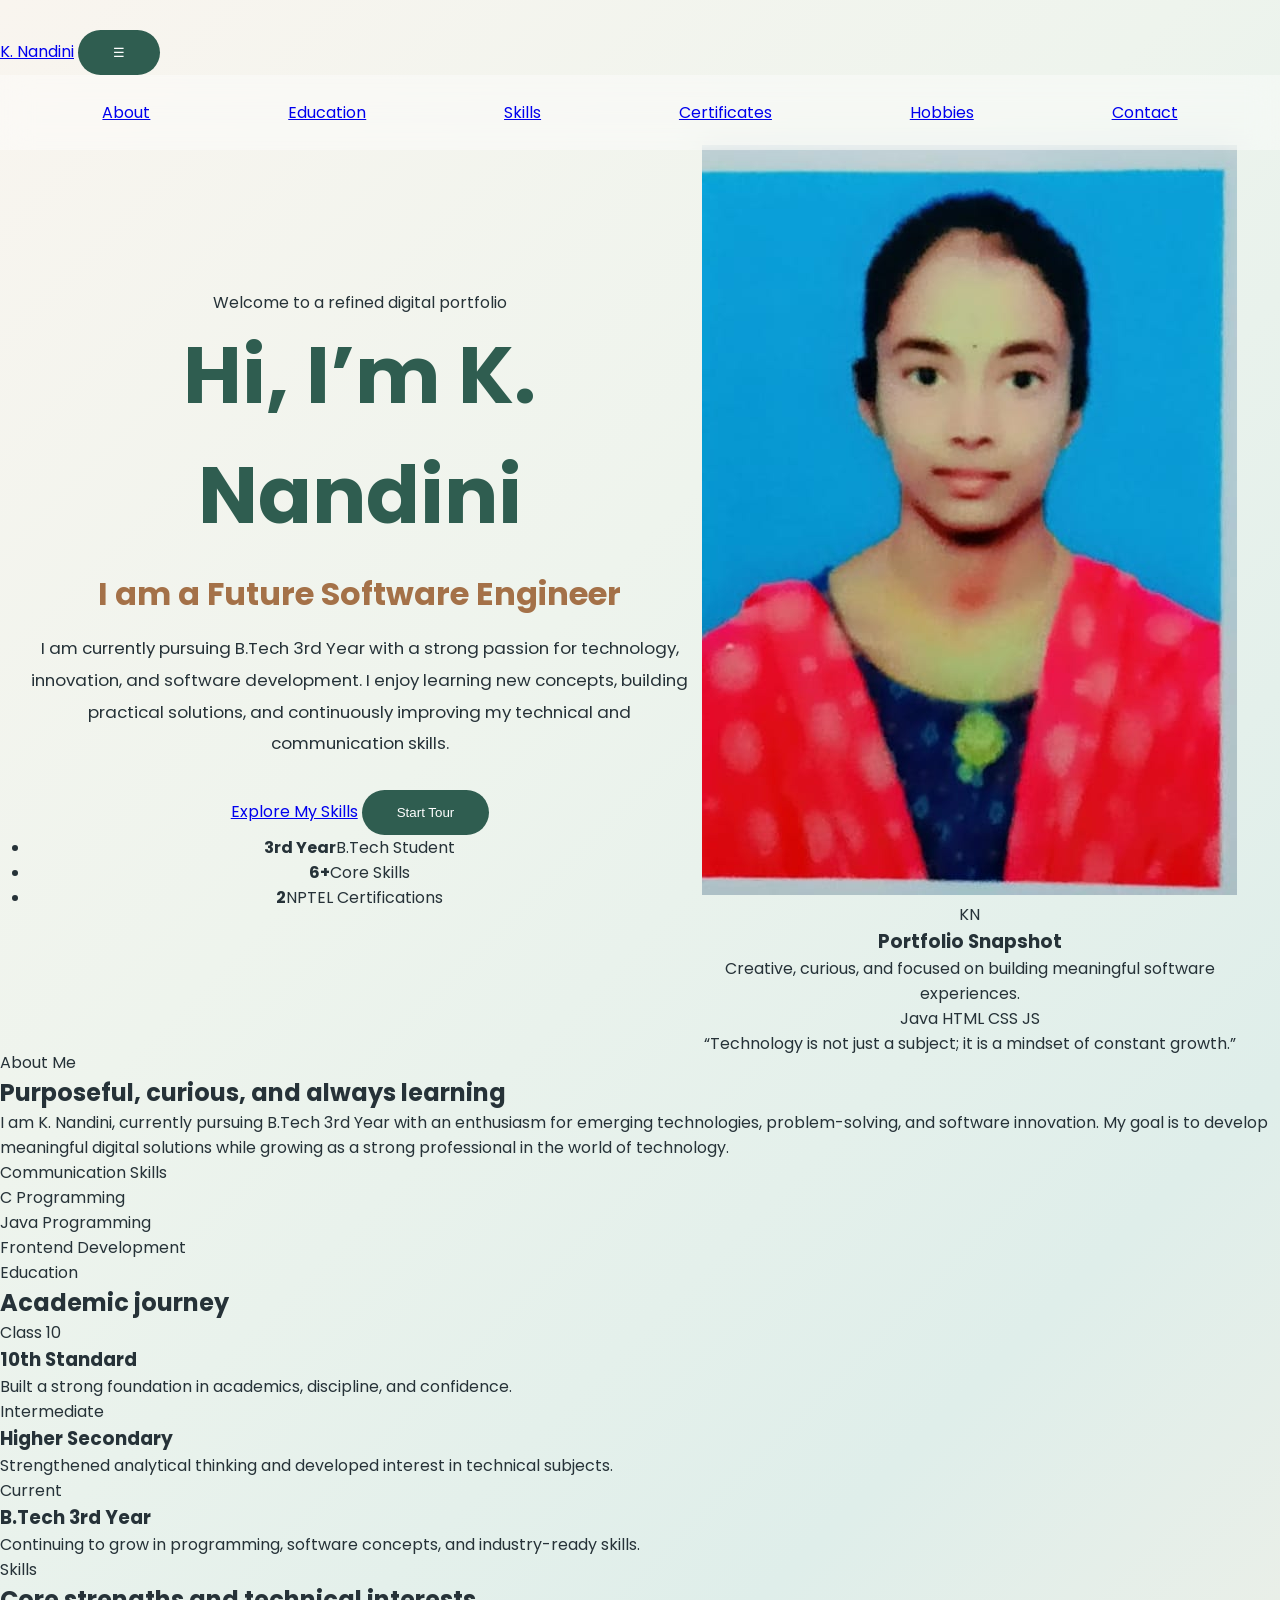
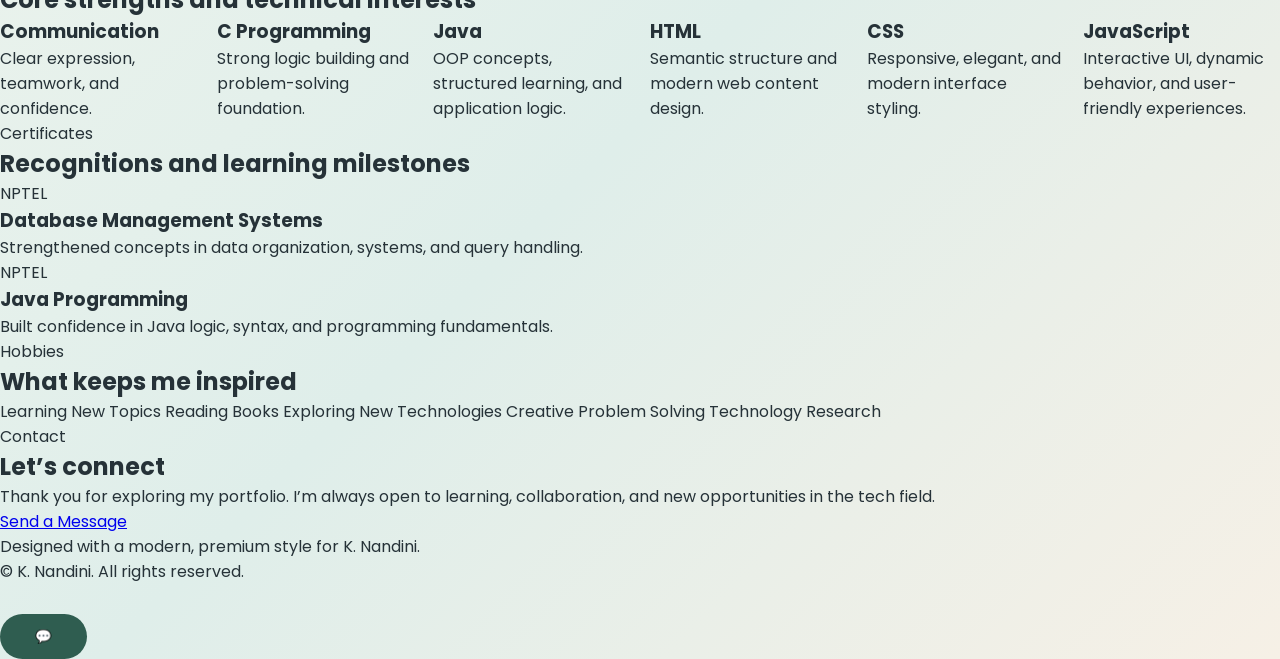
<file: index.html>
<!DOCTYPE html>
<html lang="en">
  <head>
    <meta charset="UTF-8" />
    <meta name="viewport" content="width=device-width, initial-scale=1.0" />
    <meta name="description" content="Professional portfolio website for K. Nandini" />
    <title>K. Nandini | Professional Portfolio</title>
    <link rel="preconnect" href="https://fonts.googleapis.com" />
    <link rel="preconnect" href="https://fonts.gstatic.com" crossorigin />
    <link
      href="https://fonts.googleapis.com/css2?family=Poppins:wght@300;400;500;600;700;800&display=swap"
      rel="stylesheet"
    />
    <link rel="stylesheet" href="portfolio.css" />
  </head>
  <body>
    <div class="site-shell">
      <header class="topbar glass-panel">
        <a class="brand" href="#home">K. Nandini</a>
        <button class="menu-btn" id="menuBtn" aria-label="Toggle navigation">☰</button>
        <nav class="nav-links" id="navLinks">
          <a href="#about">About</a>
          <a href="#education">Education</a>
          <a href="#skills">Skills</a>
          <a href="#certificates">Certificates</a>
          <a href="#hobbies">Hobbies</a>
          <a href="#contact">Contact</a>
        </nav>
      </header>

      <main>
        <section class="hero glass-panel reveal" id="home">
          <div class="hero-copy">
            <p class="eyebrow">Welcome to a refined digital portfolio</p>
            <h1>Hi, I’m <span>K. Nandini</span></h1>
            <h2>I am a <span id="role"></span></h2>
            <p class="intro">
              I am currently pursuing B.Tech 3rd Year with a strong passion for technology,
              innovation, and software development. I enjoy learning new concepts, building
              practical solutions, and continuously improving my technical and communication skills.
            </p>
            <div class="cta-row">
              <a class="btn btn-primary" href="#skills">Explore My Skills</a>
              <button class="btn btn-secondary" type="button" onclick="welcomeMessage()">Start Tour</button>
            </div>
            <ul class="mini-stats">
              <li><strong>3rd Year</strong><span>B.Tech Student</span></li>
              <li><strong>6+</strong><span>Core Skills</span></li>
              <li><strong>2</strong><span>NPTEL Certifications</span></li>
            </ul>
          </div>

          <aside class="profile-card reveal">
            <img src="photo.jpeg" alt="K. Nandini profile photo" />
            <div class="avatar-ring">KN</div>
            <h3>Portfolio Snapshot</h3>
            <p>Creative, curious, and focused on building meaningful software experiences.</p>
            <div class="badge-grid">
              <span>Java</span>
              <span>HTML</span>
              <span>CSS</span>
              <span>JS</span>
            </div>
            <div class="quote-box">“Technology is not just a subject; it is a mindset of constant growth.”</div>
          </aside>
        </section>

        <section class="glass-panel reveal" id="about">
          <div class="section-heading">
            <p class="eyebrow">About Me</p>
            <h2>Purposeful, curious, and always learning</h2>
          </div>
          <p class="paragraph-card">
            I am K. Nandini, currently pursuing B.Tech 3rd Year with an enthusiasm for emerging technologies,
            problem-solving, and software innovation. My goal is to develop meaningful digital solutions while
            growing as a strong professional in the world of technology.
          </p>
          <div class="about-grid">
            <article class="info-card">Communication Skills</article>
            <article class="info-card">C Programming</article>
            <article class="info-card">Java Programming</article>
            <article class="info-card">Frontend Development</article>
          </div>
        </section>

        <section class="glass-panel reveal" id="education">
          <div class="section-heading">
            <p class="eyebrow">Education</p>
            <h2>Academic journey</h2>
          </div>
          <div class="timeline-grid">
            <article class="timeline-card">
              <span class="tag">Class 10</span>
              <h3>10th Standard</h3>
              <p>Built a strong foundation in academics, discipline, and confidence.</p>
            </article>
            <article class="timeline-card">
              <span class="tag">Intermediate</span>
              <h3>Higher Secondary</h3>
              <p>Strengthened analytical thinking and developed interest in technical subjects.</p>
            </article>
            <article class="timeline-card active">
              <span class="tag">Current</span>
              <h3>B.Tech 3rd Year</h3>
              <p>Continuing to grow in programming, software concepts, and industry-ready skills.</p>
            </article>
          </div>
        </section>

        <section class="glass-panel reveal" id="skills">
          <div class="section-heading">
            <p class="eyebrow">Skills</p>
            <h2>Core strengths and technical interests</h2>
          </div>
          <div class="card-grid skills-grid">
            <article class="feature-card"><h3>Communication</h3><p>Clear expression, teamwork, and confidence.</p></article>
            <article class="feature-card"><h3>C Programming</h3><p>Strong logic building and problem-solving foundation.</p></article>
            <article class="feature-card"><h3>Java</h3><p>OOP concepts, structured learning, and application logic.</p></article>
            <article class="feature-card"><h3>HTML</h3><p>Semantic structure and modern web content design.</p></article>
            <article class="feature-card"><h3>CSS</h3><p>Responsive, elegant, and modern interface styling.</p></article>
            <article class="feature-card"><h3>JavaScript</h3><p>Interactive UI, dynamic behavior, and user-friendly experiences.</p></article>
          </div>
        </section>

        <section class="glass-panel reveal" id="certificates">
          <div class="section-heading">
            <p class="eyebrow">Certificates</p>
            <h2>Recognitions and learning milestones</h2>
          </div>
          <div class="card-grid cert-grid">
            <article class="certificate-card">
              <span class="cert-badge">NPTEL</span>
              <h3>Database Management Systems</h3>
              <p>Strengthened concepts in data organization, systems, and query handling.</p>
            </article>
            <article class="certificate-card">
              <span class="cert-badge">NPTEL</span>
              <h3>Java Programming</h3>
              <p>Built confidence in Java logic, syntax, and programming fundamentals.</p>
            </article>
          </div>
        </section>

        <section class="glass-panel reveal" id="hobbies">
          <div class="section-heading">
            <p class="eyebrow">Hobbies</p>
            <h2>What keeps me inspired</h2>
          </div>
          <div class="chip-row">
            <span>Learning New Topics</span>
            <span>Reading Books</span>
            <span>Exploring New Technologies</span>
            <span>Creative Problem Solving</span>
            <span>Technology Research</span>
          </div>
        </section>

        <section class="glass-panel reveal contact-panel" id="contact">
          <div>
            <p class="eyebrow">Contact</p>
            <h2>Let’s connect</h2>
            <p class="paragraph-card">Thank you for exploring my portfolio. I’m always open to learning, collaboration, and new opportunities in the tech field.</p>
          </div>
          <a class="btn btn-primary" href="mailto:nandini@example.com">Send a Message</a>
        </section>
      </main>

      <footer class="footer glass-panel">
        <p>Designed with a modern, premium style for K. Nandini.</p>
        <p>© <span id="year"></span> K. Nandini. All rights reserved.</p>
      </footer>
    </div>

    <button class="chatbot-btn" id="assistantBtn" type="button" aria-label="Open portfolio assistant">💬</button>

    <script src="portfolio.js"></script>
  </body>
</html>
</file>
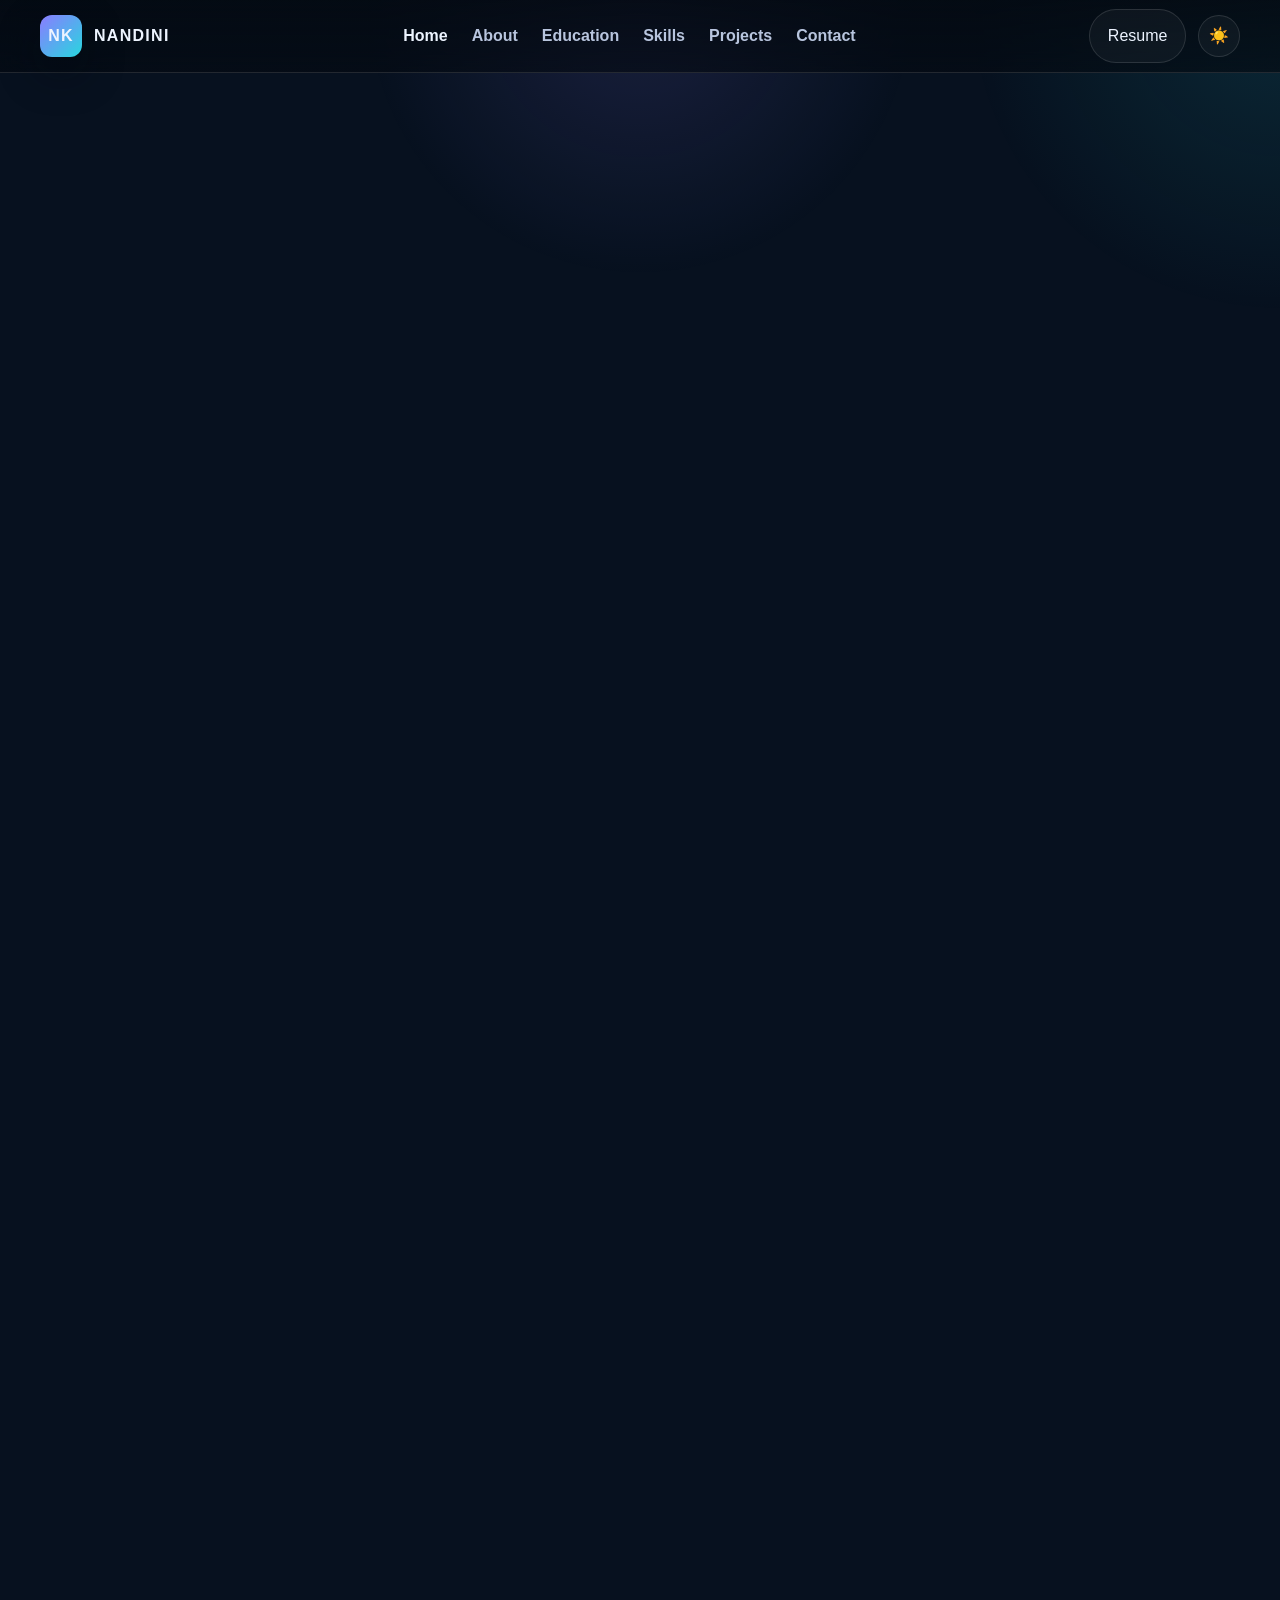
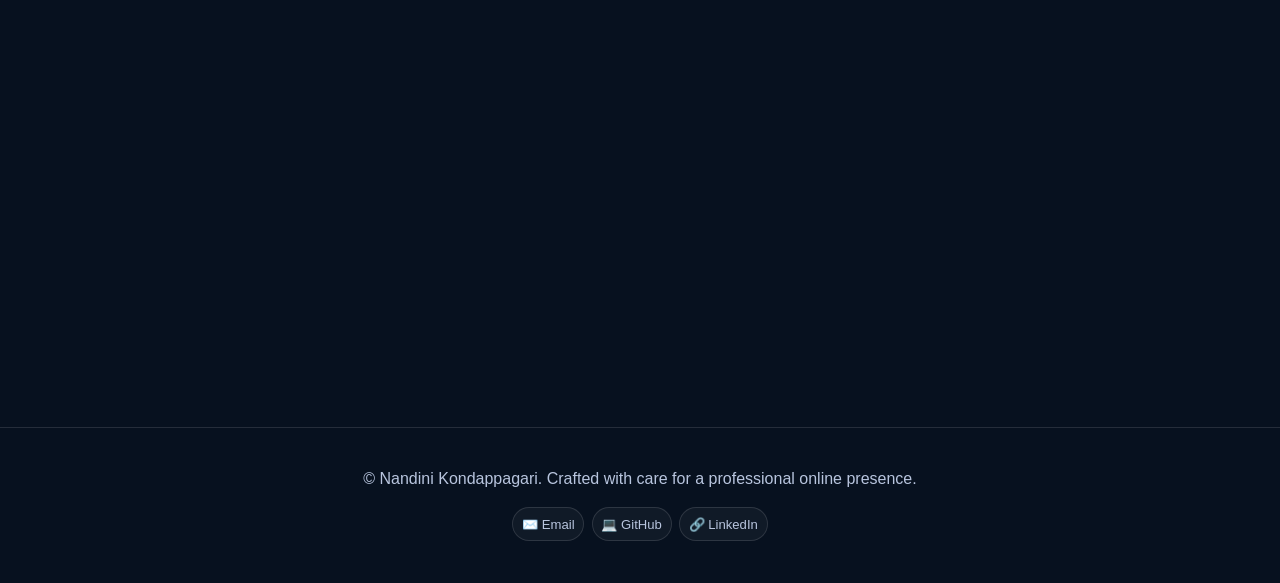
<file: alligning.html/index.html>
<!doctype html>
<html lang="en">
<head>
  <meta charset="UTF-8" />
  <meta name="viewport" content="width=device-width, initial-scale=1.0" />
  <meta name="description" content="Modern personal portfolio website for Nandini Kondappagari, a B.Tech CSE student." />
  <title>Nandini Kondappagari | Portfolio</title>
  <link rel="stylesheet" href="style.css" />
</head>
<body>
  <canvas id="particles" aria-hidden="true"></canvas>

  <header class="site-header">
    <div class="container nav-wrap">
      <a class="brand" href="#home">
        <span class="brand-mark">NK</span>
        <span>Nandini</span>
      </a>

      <nav class="nav-links" aria-label="Primary navigation">
        <a href="#home" class="active">Home</a>
        <a href="#about">About</a>
        <a href="#education">Education</a>
        <a href="#skills">Skills</a>
        <a href="#projects">Projects</a>
        <a href="#contact">Contact</a>
      </nav>

      <div class="nav-actions">
        <a class="btn secondary text-btn" href="resume.html" download="Nandini_Kondappagari_Resume.html">Resume</a>
        <button class="icon-btn" id="themeToggle" type="button" aria-label="Toggle theme">☀️</button>
        <button class="icon-btn menu-btn" id="menuBtn" type="button" aria-label="Open menu">☰</button>
      </div>
    </div>
  </header>

  <main>
    <!-- Hero / Home -->
    <section id="home" class="section">
      <div class="container hero-grid">
        <article class="hero-card reveal">
          <div class="badge-row">
            <span class="badge">📘 B.Tech · 3rd Year</span>
            <span class="badge">💻 CSE Student</span>
            <span class="badge">🎯 Problem Solver</span>
          </div>
          <p class="eyebrow">Personal Portfolio</p>
          <h1>Hi, I’m <span class="accent">Nandini Kondappagari</span>.</h1>
          <p class="typing">CSE student building elegant solutions with code, creativity, and curiosity.</p>
          <p class="lead">I am a motivated learner focused on Java, HTML, CSS, JavaScript, GitHub, and real-world projects. This portfolio highlights my academics, technical strengths, creative work, and professional goals.</p>

          <div class="hero-cta">
            <a class="btn primary" href="resume.html" download="Nandini_Kondappagari_Resume.html">⬇️ Download Resume</a>
            <a class="btn secondary" href="#contact">📬 Contact Me</a>
          </div>

          <div class="quick-stats">
            <div class="stat">
              <strong data-target="3" data-suffix="rd">0</strong>
              <span>Year of study</span>
            </div>
            <div class="stat">
              <strong data-target="8" data-suffix="+">0</strong>
              <span>Technical skills</span>
            </div>
            <div class="stat">
              <strong data-target="3" data-suffix="+">0</strong>
              <span>Projects built</span>
            </div>
          </div>
        </article>

        <aside class="profile-panel">
          <article class="profile-card glass-card reveal">
            <div class="avatar-wrap">
              <div class="avatar-ring">NK</div>
            </div>
            <div class="info-list">
              <div class="info-item"><span>Name</span><strong>Nandini Kondappagari</strong></div>
              <div class="info-item"><span>Course</span><strong>B.Tech · 3rd Year</strong></div>
              <div class="info-item"><span>Branch</span><strong>CSE</strong></div>
              <div class="info-item"><span>College</span><strong>Mother Teresa Institute of Engineering and Technology</strong></div>
            </div>
          </article>

          <article class="mini-card reveal">
            <p class="eyebrow">Current Focus</p>
            <h3>Learning, building, and growing.</h3>
            <p class="lead">I enjoy creating user-friendly interfaces, improving my coding skills, and developing projects that solve real needs.</p>
          </article>
        </aside>
      </div>
    </section>

    <!-- About Me -->
    <section id="about" class="section">
      <div class="container">
        <div class="section-header reveal">
          <p class="eyebrow">About Me</p>
          <h2 class="title">A confident learner with a creative and technical mindset.</h2>
          <p class="lead">I am a student who enjoys exploring new technologies, writing clean code, and turning ideas into polished digital experiences.</p>
        </div>

        <div class="about-grid">
          <article class="about-card glass-card reveal">
            <p>I am currently pursuing B.Tech in Computer Science and Engineering at Mother Teresa Institute of Engineering and Technology. My interests lie in programming, web development, and continuous learning.</p>
            <p>My goal is to build strong fundamentals in software development and contribute to meaningful, engaging, and efficient digital solutions.</p>
          </article>

          <article class="about-card glass-card reveal">
            <h3>Highlights</h3>
            <div class="highlight-list">
              <div class="highlight-item"><span>🧠</span><div><strong>Analytical thinker</strong><span>Comfortable with coding and debugging challenges.</span></div></div>
              <div class="highlight-item"><span>🌐</span><div><strong>Web enthusiast</strong><span>Strong interest in HTML, CSS, and JavaScript.</span></div></div>
              <div class="highlight-item"><span>📈</span><div><strong>Disciplined learner</strong><span>Committed to improving every day.</span></div></div>
            </div>
          </article>
        </div>
      </div>
    </section>

    <!-- Education -->
    <section id="education" class="section">
      <div class="container">
        <div class="section-header reveal">
          <p class="eyebrow">Education</p>
          <h2 class="title">Academic path and learning focus</h2>
        </div>
        <div class="timeline-grid">
          <article class="timeline-card glass-card reveal">
            <h3>B.Tech in Computer Science and Engineering</h3>
            <p class="meta">Mother Teresa Institute of Engineering and Technology · 2023 – Present</p>
            <ul>
              <li>Exploring core programming, web development, and problem-solving.</li>
              <li>Building practical skills in Java, C, HTML, CSS, and JavaScript.</li>
            </ul>
          </article>
          <article class="timeline-card glass-card reveal">
            <h3>Academic Strengths</h3>
            <p class="meta">Focused on structured learning and hands-on practice</p>
            <ul>
              <li>Strong interest in logical thinking and software fundamentals.</li>
              <li>Consistent effort to improve technical and communication skills.</li>
            </ul>
          </article>
        </div>
      </div>
    </section>

    <!-- Technical Skills -->
    <section id="skills" class="section">
      <div class="container">
        <div class="section-header reveal">
          <p class="eyebrow">Technical Skills</p>
          <h2 class="title">Core competencies and practical learning</h2>
          <p class="lead">These skills represent my current strength and the tools I use to build, learn, and improve.</p>
        </div>
        <div class="skill-grid">
          <article class="skill-card glass-card reveal">
            <h3>C Programming</h3>
            <p>Foundation in logic, syntax, and problem-solving.</p>
            <div class="progress-wrap"><span>85%</span><div class="progress-bar"><div class="progress-fill" data-width="85"></div></div></div>
          </article>
          <article class="skill-card glass-card reveal">
            <h3>Java</h3>
            <p>Object-oriented programming fundamentals and coding practice.</p>
            <div class="progress-wrap"><span>78%</span><div class="progress-bar"><div class="progress-fill" data-width="78"></div></div></div>
          </article>
          <article class="skill-card glass-card reveal">
            <h3>HTML & CSS</h3>
            <p>Creating clean, modern, responsive interfaces.</p>
            <div class="progress-wrap"><span>90%</span><div class="progress-bar"><div class="progress-fill" data-width="90"></div></div></div>
          </article>
          <article class="skill-card glass-card reveal">
            <h3>JavaScript</h3>
            <p>Interactive design and smooth user experiences.</p>
            <div class="progress-wrap"><span>70%</span><div class="progress-bar"><div class="progress-fill" data-width="70"></div></div></div>
          </article>
          <article class="skill-card glass-card reveal">
            <h3>MS Excel</h3>
            <p>Data handling, organization, and analytical tasks.</p>
            <div class="progress-wrap"><span>75%</span><div class="progress-bar"><div class="progress-fill" data-width="75"></div></div></div>
          </article>
          <article class="skill-card glass-card reveal">
            <h3>GitHub & VS Code</h3>
            <p>Version control and efficient coding environment workflow.</p>
            <div class="progress-wrap"><span>82%</span><div class="progress-bar"><div class="progress-fill" data-width="82"></div></div></div>
          </article>
        </div>

        <article class="mini-card reveal" style="margin-top: 1rem;">
          <p class="eyebrow">Soft Skills</p>
          <div class="skill-tag-row">
            <span class="skill-tag">Communication</span>
            <span class="skill-tag">Teamwork</span>
            <span class="skill-tag">Problem Solving</span>
            <span class="skill-tag">Quick Learning</span>
            <span class="skill-tag">Time Management</span>
          </div>
        </article>
      </div>
    </section>

    <!-- Projects -->
    <section id="projects" class="section">
      <div class="container">
        <div class="section-header reveal">
          <p class="eyebrow">Projects</p>
          <h2 class="title">Selected work that reflects my growth</h2>
          <p class="lead">A mix of web design, coding practice, and student-focused project ideas.</p>
        </div>

        <div class="filter-row reveal">
          <button class="filter-chip active" data-filter="all" type="button">All</button>
          <button class="filter-chip" data-filter="web" type="button">Web</button>
          <button class="filter-chip" data-filter="coding" type="button">Coding</button>
          <button class="filter-chip" data-filter="design" type="button">Design</button>
        </div>

        <div class="project-grid">
          <article class="project-card glass-card reveal" data-category="web">
            <div class="project-visual"></div>
            <h3>Responsive Portfolio Website</h3>
            <p>Built a modern personal portfolio with elegant UI, animation, and mobile-friendly layout.</p>
            <div class="project-tags"><span>HTML</span><span>CSS</span><span>JS</span></div>
            <div class="project-links"><a href="#home">Live Preview</a><a href="resume.html">Resume</a></div>
          </article>
          <article class="project-card glass-card reveal" data-category="coding">
            <div class="project-visual"></div>
            <h3>C Programming Practice Console</h3>
            <p>Developed small snippets and logic-based mini programs to strengthen fundamental coding skills.</p>
            <div class="project-tags"><span>C</span><span>Algorithms</span><span>Logic</span></div>
            <div class="project-links"><a href="#skills">See Skills</a><a href="#contact">Connect</a></div>
          </article>
          <article class="project-card glass-card reveal" data-category="design">
            <div class="project-visual"></div>
            <h3>Creative UI Layouts</h3>
            <p>Designed attractive, professional card-based interfaces focused on clean aesthetics and readability.</p>
            <div class="project-tags"><span>UI</span><span>Design</span><span>Responsive</span></div>
            <div class="project-links"><a href="#about">About Me</a><a href="resume.html">View Resume</a></div>
          </article>
        </div>
      </div>
    </section>

    <!-- Certifications -->
    <section class="section">
      <div class="container">
        <div class="section-header reveal">
          <p class="eyebrow">Certifications</p>
          <h2 class="title">Learning milestones and achievements</h2>
        </div>
        <div class="cert-grid">
          <article class="cert-card glass-card reveal">
            <div class="cert-icon">📘</div>
            <h3>Web Development Basics</h3>
            <p>Strong foundation in structure, style, and layout.</p>
          </article>
          <article class="cert-card glass-card reveal">
            <div class="cert-icon">⚙️</div>
            <h3>Java Fundamentals</h3>
            <p>Building confidence in syntax, logic, and programming practice.</p>
          </article>
          <article class="cert-card glass-card reveal">
            <div class="cert-icon">🧩</div>
            <h3>GitHub & Collaboration</h3>
            <p>Version control and project organization habits.</p>
          </article>
          <article class="cert-card glass-card reveal">
            <div class="cert-icon">📊</div>
            <h3>MS Excel Basics</h3>
            <p>Data management and practical spreadsheet skills.</p>
          </article>
        </div>
      </div>
    </section>

    <!-- Hobbies -->
    <section class="section">
      <div class="container">
        <div class="section-header reveal">
          <p class="eyebrow">Hobbies</p>
          <h2 class="title">What I enjoy beyond academics</h2>
        </div>
        <div class="achieve-grid">
          <article class="achievement-card reveal"><strong>📚</strong><span>Reading Books</span></article>
          <article class="achievement-card reveal"><strong>💡</strong><span>Learning New Technologies</span></article>
          <article class="achievement-card reveal"><strong>🎧</strong><span>Listening to Music</span></article>
          <article class="achievement-card reveal"><strong>✨</strong><span>Creative Problem Solving</span></article>
        </div>
      </div>
    </section>

    <!-- Contact -->
    <section id="contact" class="section">
      <div class="container contact-grid">
        <article class="contact-card glass-card reveal">
          <p class="eyebrow">Contact Information</p>
          <h2 class="title">Let’s connect</h2>
          <p class="lead">I am always open to learning opportunities, collaborations, and meaningful discussions.</p>
          <div class="info-list">
            <div class="info-item"><span>Email</span><strong>kondappagarinandini@gmail.com</strong></div>
            <div class="info-item"><span>Phone</span><strong>9966565853</strong></div>
            <div class="info-item"><span>College</span><strong>Mother Teresa Institute of Engineering and Technology</strong></div>
            <div class="info-item"><span>Branch</span><strong>CSE · B.Tech 3rd Year</strong></div>
          </div>
        </article>

        <article class="contact-form reveal">
          <div class="form-row">
            <label>Name<input type="text" placeholder="Your name" /></label>
            <label>Email<input type="email" placeholder="Your email" /></label>
          </div>
          <label>Subject<input type="text" placeholder="What would you like to discuss?" /></label>
          <label>Message<textarea placeholder="Write your message here..."></textarea></label>
          <button class="btn primary" type="button">Send Message</button>
        </article>
      </div>
    </section>
  </main>

  <footer class="site-footer">
    <div class="container">
      <p>© <span id="yearLabel"></span> Nandini Kondappagari. Crafted with care for a professional online presence.</p>
      <div class="skill-tag-row" style="justify-content:center; margin-top: .6rem;">
        <a class="skill-tag" href="mailto:kondappagarinandini@gmail.com" aria-label="Email">✉️ Email</a>
        <a class="skill-tag" href="https://github.com" target="_blank" rel="noreferrer" aria-label="GitHub">💻 GitHub</a>
        <a class="skill-tag" href="https://www.linkedin.com" target="_blank" rel="noreferrer" aria-label="LinkedIn">🔗 LinkedIn</a>
      </div>
    </div>
  </footer>

  <script src="script.js"></script>
</body>
</html>
</file>
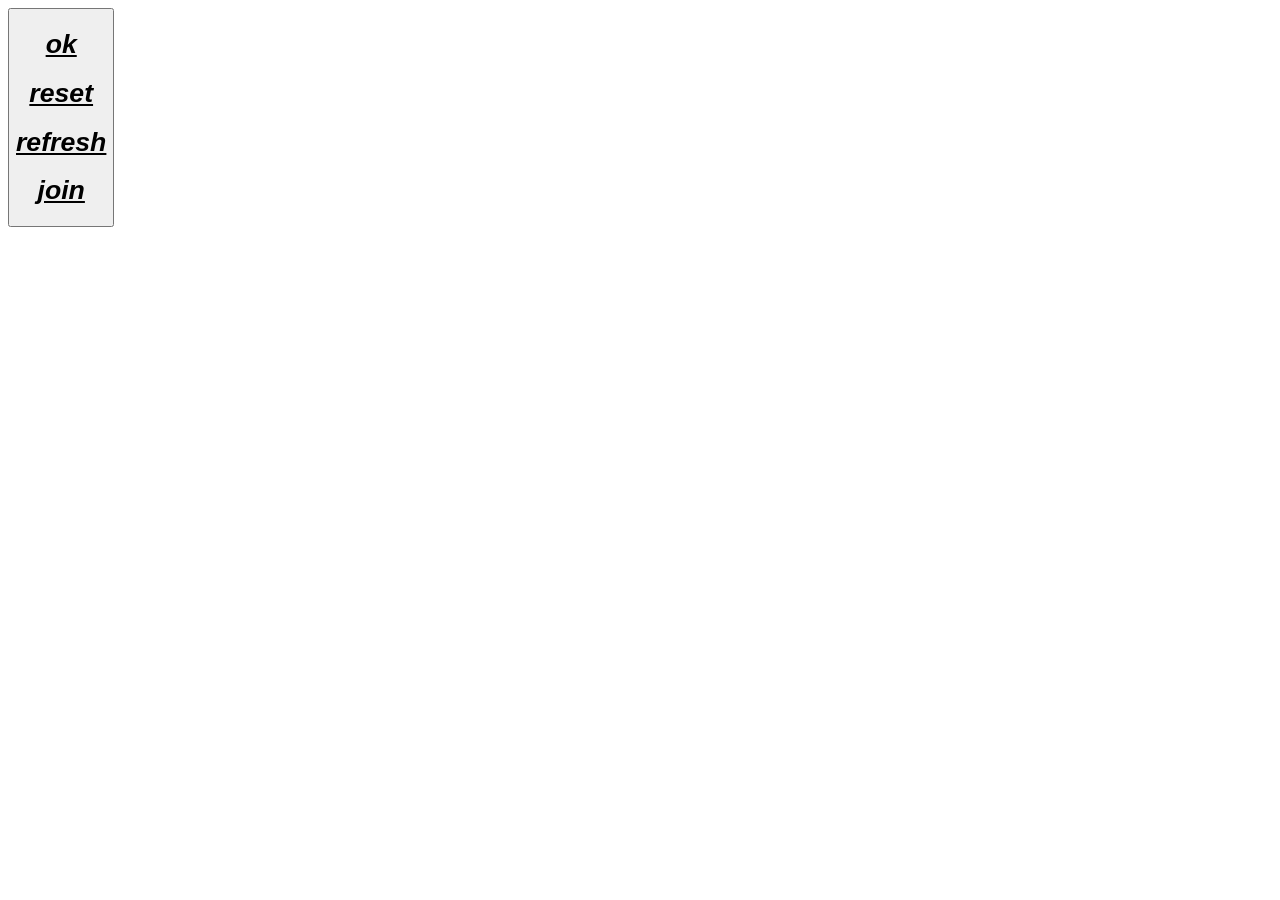
<file: Blank.html>
<!DOCTYPE html>
<html lang="en">
<head>
    <meta charset="UTF-8">
    <meta name="viewport" content="width=device-width, initial-scale=1.0">
    <title>Document</title>
    <link rel="stylesheet" href="gradient.css">
</head>
<body>
    <b><button><u><i>
        <h1>
            ok
        </h1>
        <h1>
            reset
        </h1>
        <h1>
            refresh
        </h1>
        <h1>
            join
        </h1>
    </i></u></button></b>
</body>
</html>
</file>
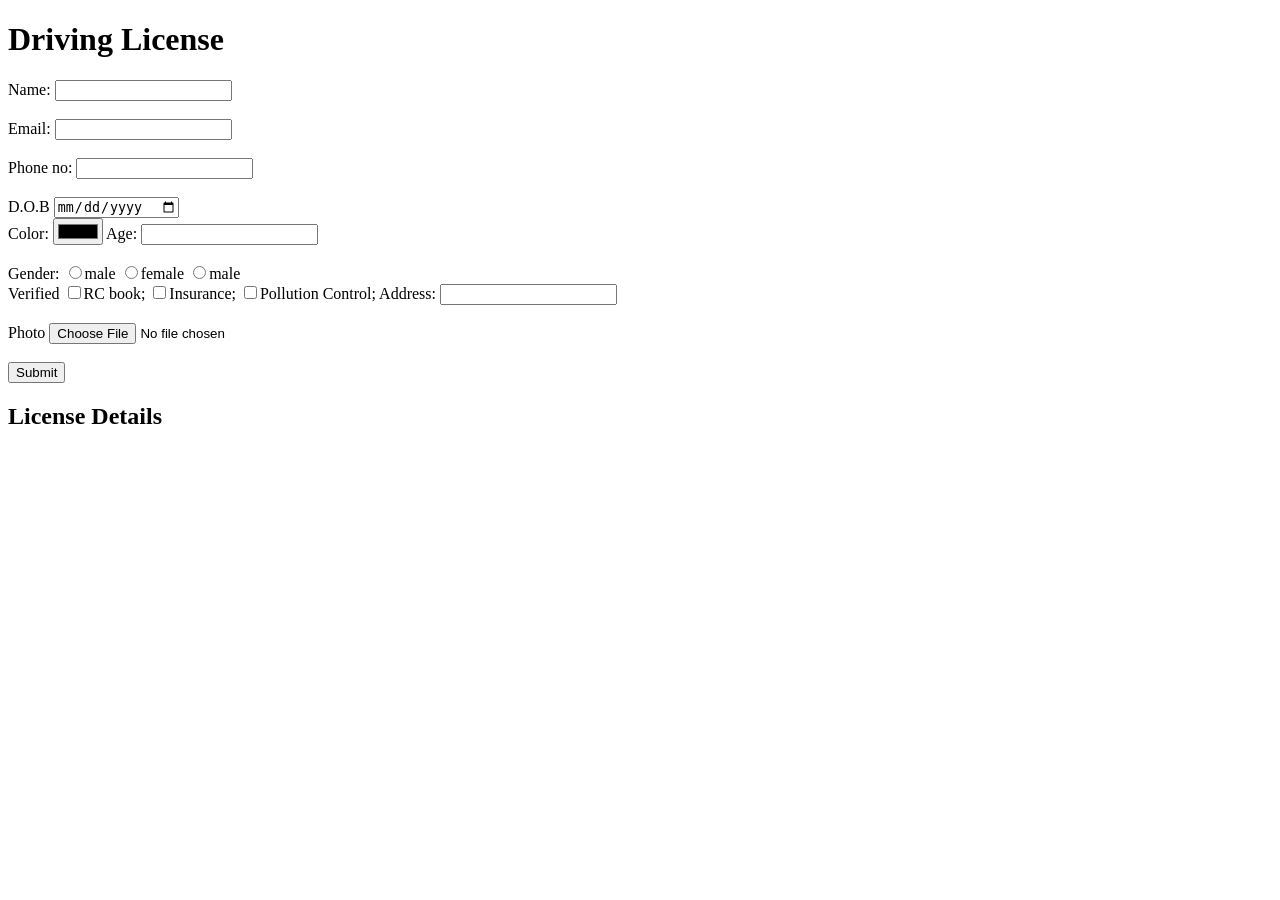
<file: form.html>
<!DOCTYPE html>
<html lang="en">
<head>
    <meta charset="UTF-8">
    <meta name="viewport" content="width=device-width, initial-scale=1.0">
    <title>Responsive form</title>
    </head>
<body>
    <h1>Driving License</h1>
    <form id="details">
        <label>Name:</label>
        <input type="text" id="name" required>
        <br><br>
        <label>Email:</label>
        <input type="email" id="mail" required>
        <br><br>
        <label>Phone no:</label>
        <input type="number" id="phone" required>
        <br><br>
        <label>D.O.B</label>
        <input type="date" id="dob">
        <br>
        <label>Color:</label>
        <input type="color">
        <label>Age:</label>
        <input type="number" id="age" required>
        <br><br>
        <label>Gender:</label>
        <input type="radio" name="gender" id="male" value="male" required>male
        <input type="radio" name="gender" id="female" value="female" required>female
        <input type="radio" name="gender" id="not to mention" value="not to mention" required>male
        <br>
        <label>Verified</label>
        <input type="checkbox" name="documents" value="RC book">RC book;
        <input type="checkbox" name="documents" value="Insurance">Insurance;
        <input type="checkbox" name="documents" value="Pollution Control">Pollution Control;
        <label>Address:</label>
        <input type="text" id="address" required>
        <br><br>
        <label>Photo</label>
        <input type="file" id="image" accept="image/*" required>
        <br><br>
        <button type="submit">Submit</button>
    </form>
    <h2>License Details</h2>
    <p id="p1"></p>
    <p id="p2"></p>
    <p id="p3"></p>
    <p id="p4"></p>
    <p id="p5"></p>
    <p id="p6"></p>
    <img id="dp" width="200px" >
<script src="Form.js" ></script>
</body>
</html>
</file>
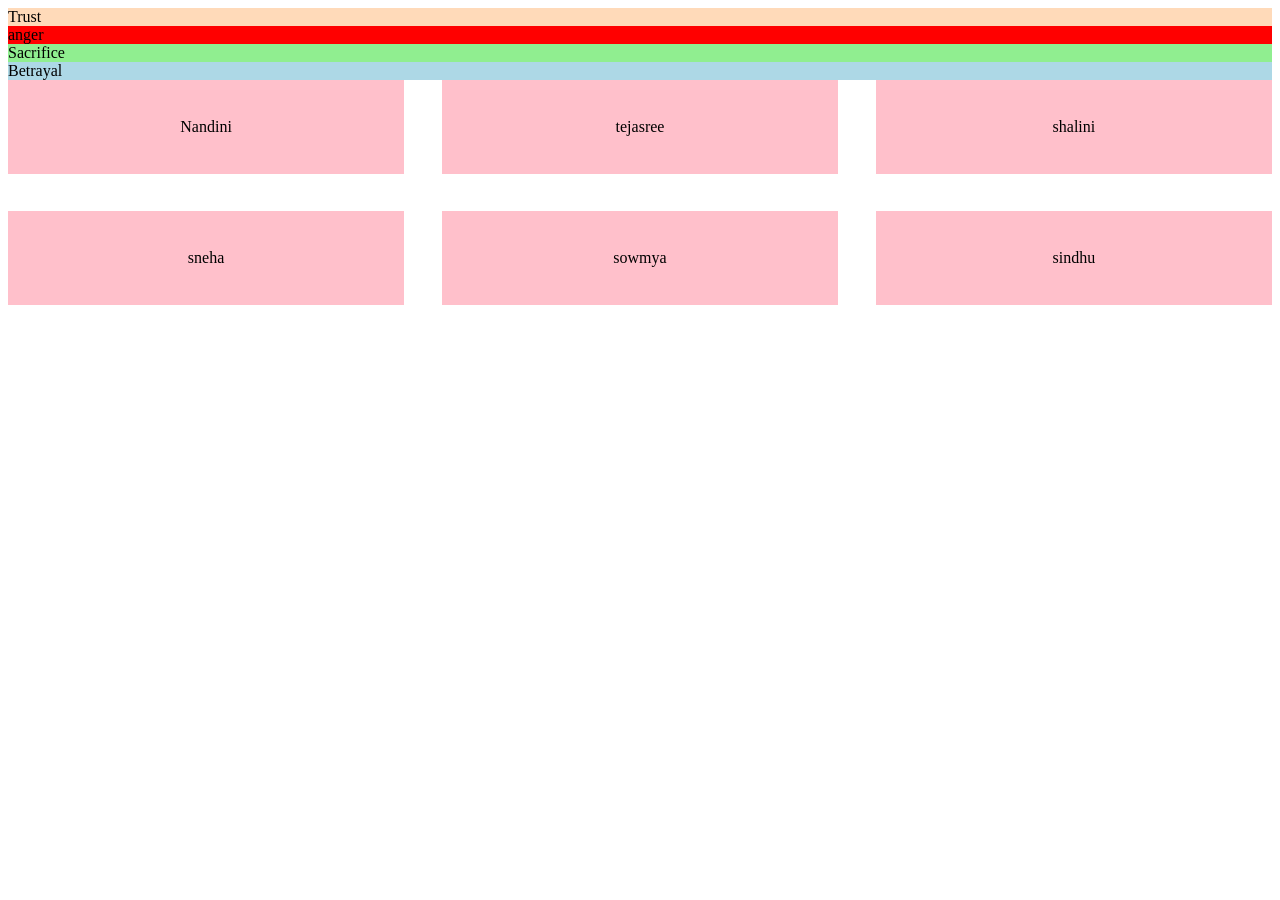
<file: grid.html>
<!DOCTYPE html>
<html lang="en">
<head>
    <meta charset="UTF-8">
    <meta name="viewport" content="width=device-width, initial-scale=1.0">
    <title>Grid</title>
    <link rel="stylesheet" href="grid.css">
</head>
<body>
    <div class="Friends">
        <header>Trust</header>
        <aside>anger</aside>
        <main>Sacrifice</main>
        <footer>Betrayal</footer>
    </div>
    <div class="grid">
        <div class="d1">Nandini</div>
        <div class="d1">tejasree</div>
        <div class="d1">shalini</div>
        <div class="d1">sneha</div>
        <div class="d1">sowmya</div>
        <div class="d1">sindhu</div>
    </div>
    
</body>
</html>
</file>
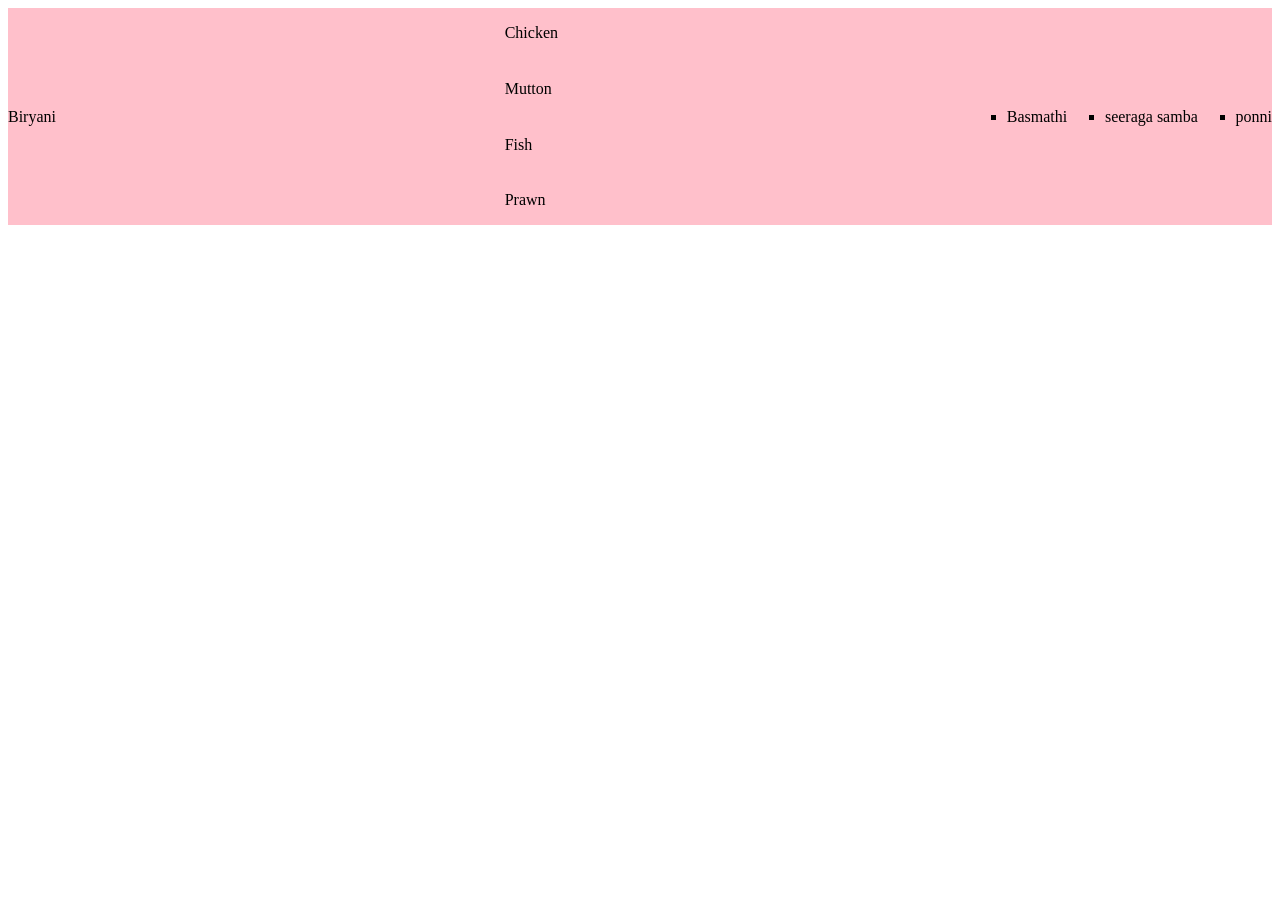
<file: Navigation_Bar.html>
<!DOCTYPE html>
<html lang="en">
<head>
    <meta charset="UTF-8">
    <meta name="viewport" content="width=device-width, initial-scale=1.0">
    <title>Document</title>
    <link rel="stylesheet" href="flex.css">
</head>
<body>
    <nav>
        <div class="chicken">
            Biryani
        </div>
        <div>
            <ul class="meat">
                <li>Chicken</li>
                <li>Mutton</li>
                <li>Fish</li>
                <li>Prawn</li>
            </ul>
        </div>
        <ul>
            <li>Basmathi</li>
            <li>seeraga samba</li>
            <li>ponni</li>
        </ul>
    </nav>
    
</body>
</html>
</file>
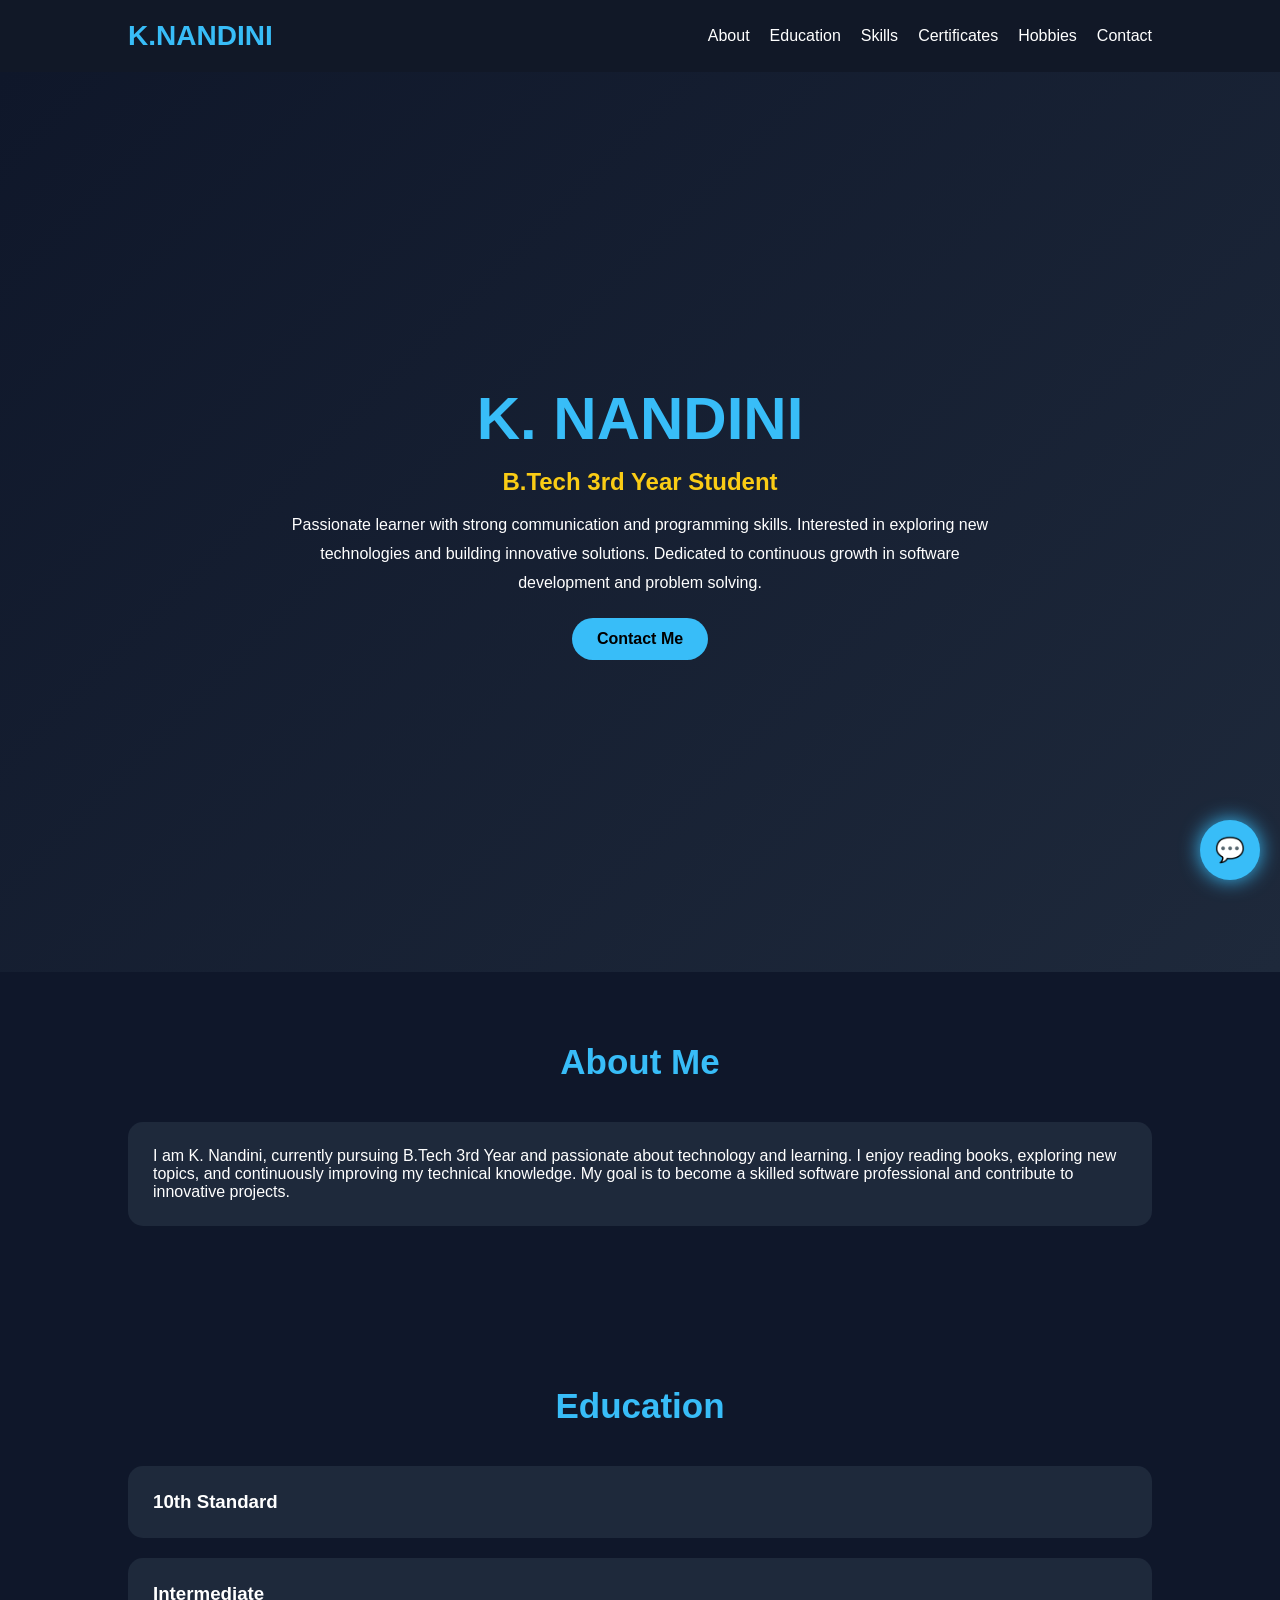
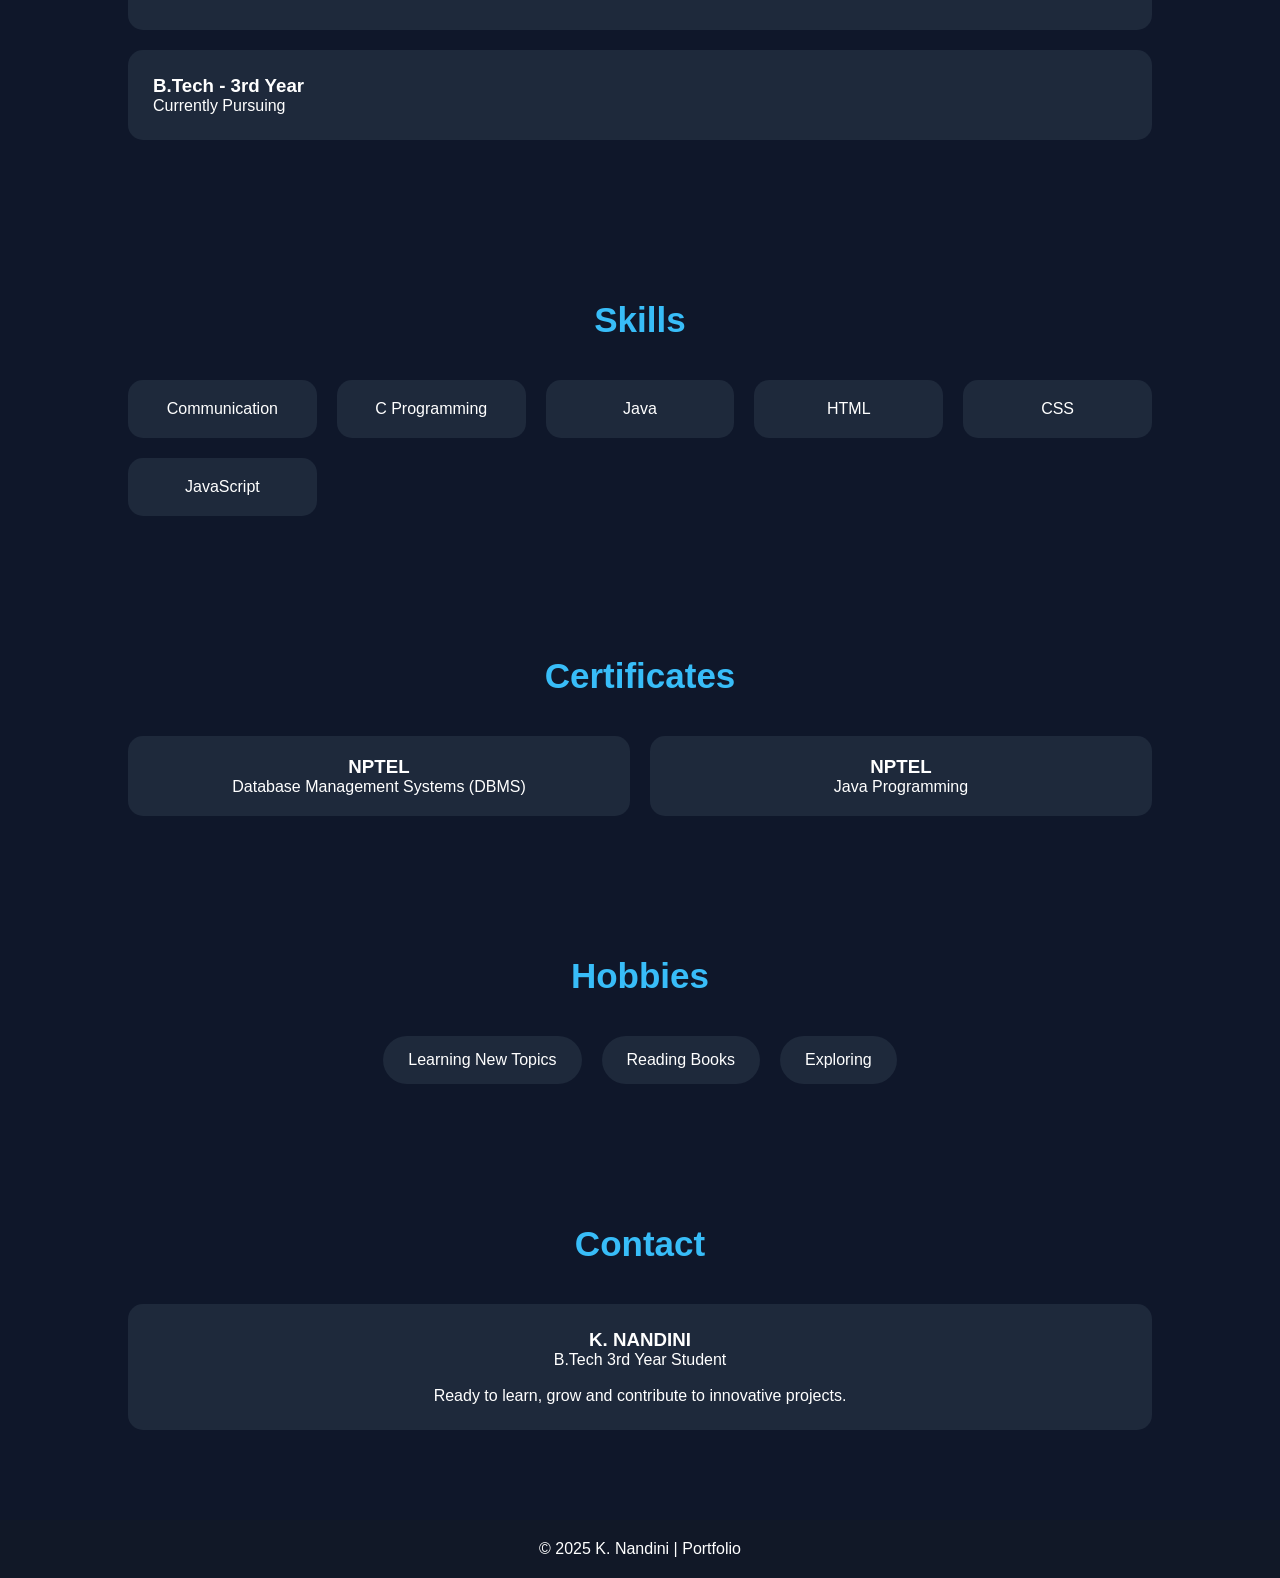
<file: portfolio.html>
<!DOCTYPE html>
<html lang="en">
<head>
<meta charset="UTF-8">
<meta name="viewport" content="width=device-width, initial-scale=1.0">
<title>K. Nandini | Portfolio</title>

<style>
*{
    margin:0;
    padding:0;
    box-sizing:border-box;
    font-family:'Segoe UI',sans-serif;
    scroll-behavior:smooth;
}

body{
    background:#0f172a;
    color:white;
}

nav{
    display:flex;
    justify-content:space-between;
    align-items:center;
    padding:20px 10%;
    background:#111827;
    position:sticky;
    top:0;
    z-index:1000;
}

.logo{
    font-size:28px;
    font-weight:bold;
    color:#38bdf8;
}

nav ul{
    display:flex;
    list-style:none;
    gap:20px;
}

nav ul li a{
    color:white;
    text-decoration:none;
    transition:0.4s;
}

nav ul li a:hover{
    color:#38bdf8;
}

.hero{
    min-height:100vh;
    display:flex;
    justify-content:center;
    align-items:center;
    text-align:center;
    padding:20px;
    background:linear-gradient(135deg,#0f172a,#1e293b);
}

.hero-content h1{
    font-size:60px;
    color:#38bdf8;
}

.hero-content h2{
    margin:15px 0;
    color:#facc15;
}

.hero-content p{
    max-width:700px;
    margin:auto;
    line-height:1.8;
}

.btn{
    display:inline-block;
    margin-top:20px;
    padding:12px 25px;
    background:#38bdf8;
    color:black;
    text-decoration:none;
    border-radius:30px;
    font-weight:bold;
    transition:0.4s;
}

.btn:hover{
    transform:translateY(-5px);
    box-shadow:0 0 20px #38bdf8;
}

section{
    padding:70px 10%;
}

.section-title{
    text-align:center;
    font-size:35px;
    margin-bottom:40px;
    color:#38bdf8;
}

.card{
    background:#1e293b;
    padding:25px;
    border-radius:15px;
    transition:0.5s;
    margin-bottom:20px;
}

.card:hover{
    transform:translateY(-8px);
    box-shadow:0 0 20px #38bdf8;
}

.skills{
    display:grid;
    grid-template-columns:repeat(auto-fit,minmax(180px,1fr));
    gap:20px;
}

.skill{
    background:#1e293b;
    padding:20px;
    text-align:center;
    border-radius:15px;
    transition:0.5s;
    cursor:pointer;
}

.skill:hover{
    background:#38bdf8;
    color:black;
    transform:scale(1.08);
}

.certificates{
    display:grid;
    grid-template-columns:repeat(auto-fit,minmax(250px,1fr));
    gap:20px;
}

.certificate{
    background:#1e293b;
    padding:20px;
    border-radius:15px;
    text-align:center;
    transition:0.5s;
}

.certificate:hover{
    background:#38bdf8;
    color:black;
    transform:translateY(-8px);
}

.hobbies{
    display:flex;
    flex-wrap:wrap;
    justify-content:center;
    gap:20px;
}

.hobby{
    background:#1e293b;
    padding:15px 25px;
    border-radius:30px;
    transition:0.5s;
}

.hobby:hover{
    background:#38bdf8;
    color:black;
}

.contact{
    text-align:center;
}

footer{
    background:#111827;
    text-align:center;
    padding:20px;
}

#chatBtn{
    position:fixed;
    right:20px;
    bottom:20px;
    width:60px;
    height:60px;
    border:none;
    border-radius:50%;
    background:#38bdf8;
    font-size:24px;
    cursor:pointer;
    box-shadow:0 0 20px #38bdf8;
}
</style>
</head>

<body>

<nav>
    <div class="logo">K.NANDINI</div>

    <ul>
        <li><a href="#about">About</a></li>
        <li><a href="#education">Education</a></li>
        <li><a href="#skills">Skills</a></li>
        <li><a href="#certificates">Certificates</a></li>
        <li><a href="#hobbies">Hobbies</a></li>
        <li><a href="#contact">Contact</a></li>
    </ul>
</nav>

<section class="hero">
    <div class="hero-content">
        <h1>K. NANDINI</h1>

        <h2 id="changingText">B.Tech 3rd Year Student</h2>

        <p>
            Passionate learner with strong communication and programming skills.
            Interested in exploring new technologies and building innovative solutions.
            Dedicated to continuous growth in software development and problem solving.
        </p>

        <a href="#contact" class="btn">Contact Me</a>
    </div>
</section>

<section id="about">
    <h2 class="section-title">About Me</h2>

    <div class="card">
        <p>
            I am K. Nandini, currently pursuing B.Tech 3rd Year and passionate about technology and learning.
            I enjoy reading books, exploring new topics, and continuously improving my technical knowledge.
            My goal is to become a skilled software professional and contribute to innovative projects.
        </p>
    </div>
</section>

<section id="education">
    <h2 class="section-title">Education</h2>

    <div class="card">
        <h3>10th Standard</h3>
    </div>

    <div class="card">
        <h3>Intermediate</h3>
    </div>

    <div class="card">
        <h3>B.Tech - 3rd Year</h3>
        <p>Currently Pursuing</p>
    </div>
</section>

<section id="skills">
    <h2 class="section-title">Skills</h2>

    <div class="skills">
        <div class="skill">Communication</div>
        <div class="skill">C Programming</div>
        <div class="skill">Java</div>
        <div class="skill">HTML</div>
        <div class="skill">CSS</div>
        <div class="skill">JavaScript</div>
    </div>
</section>

<section id="certificates">
    <h2 class="section-title">Certificates</h2>

    <div class="certificates">

        <div class="certificate">
            <h3>NPTEL</h3>
            <p>Database Management Systems (DBMS)</p>
        </div>

        <div class="certificate">
            <h3>NPTEL</h3>
            <p>Java Programming</p>
        </div>

    </div>
</section>

<section id="hobbies">
    <h2 class="section-title">Hobbies</h2>

    <div class="hobbies">
        <div class="hobby">Learning New Topics</div>
        <div class="hobby">Reading Books</div>
        <div class="hobby">Exploring</div>
    </div>
</section>

<section id="contact">
    <h2 class="section-title">Contact</h2>

    <div class="card contact">
        <h3>K. NANDINI</h3>
        <p>B.Tech 3rd Year Student</p>
        <br>
        <p>Ready to learn, grow and contribute to innovative projects.</p>
    </div>
</section>

<footer>
    <p>© 2025 K. Nandini | Portfolio</p>
</footer>

<button id="chatBtn" onclick="portfolioBot()">💬</button>

<script>

const texts = [
    "B.Tech 3rd Year Student",
    "Java Developer",
    "Frontend Developer",
    "Lifelong Learner",
    "Problem Solver"
];

let i = 0;

setInterval(() => {
    document.getElementById("changingText").innerHTML = texts[i];
    i = (i + 1) % texts.length;
}, 2000);

function portfolioBot(){

let question = prompt(
"Ask About Me:\n\n1. Skills\n2. Education\n3. Certificates\n4. Hobbies"
);

if(question === null) return;

question = question.toLowerCase();

if(question.includes("skill")){
    alert("Skills: Communication, C, Java, HTML, CSS, JavaScript");
}
else if(question.includes("education")){
    alert("10th, Intermediate, Currently Pursuing B.Tech 3rd Year");
}
else if(question.includes("certificate")){
    alert("NPTEL DBMS and NPTEL Java Programming");
}
else if(question.includes("hobbies")){
    alert("Learning New Topics, Reading Books, Exploring");
}
else{
    alert("Hi! I am K. Nandini's Portfolio Assistant.");
}
}

</script>

</body>
</html>
</file>
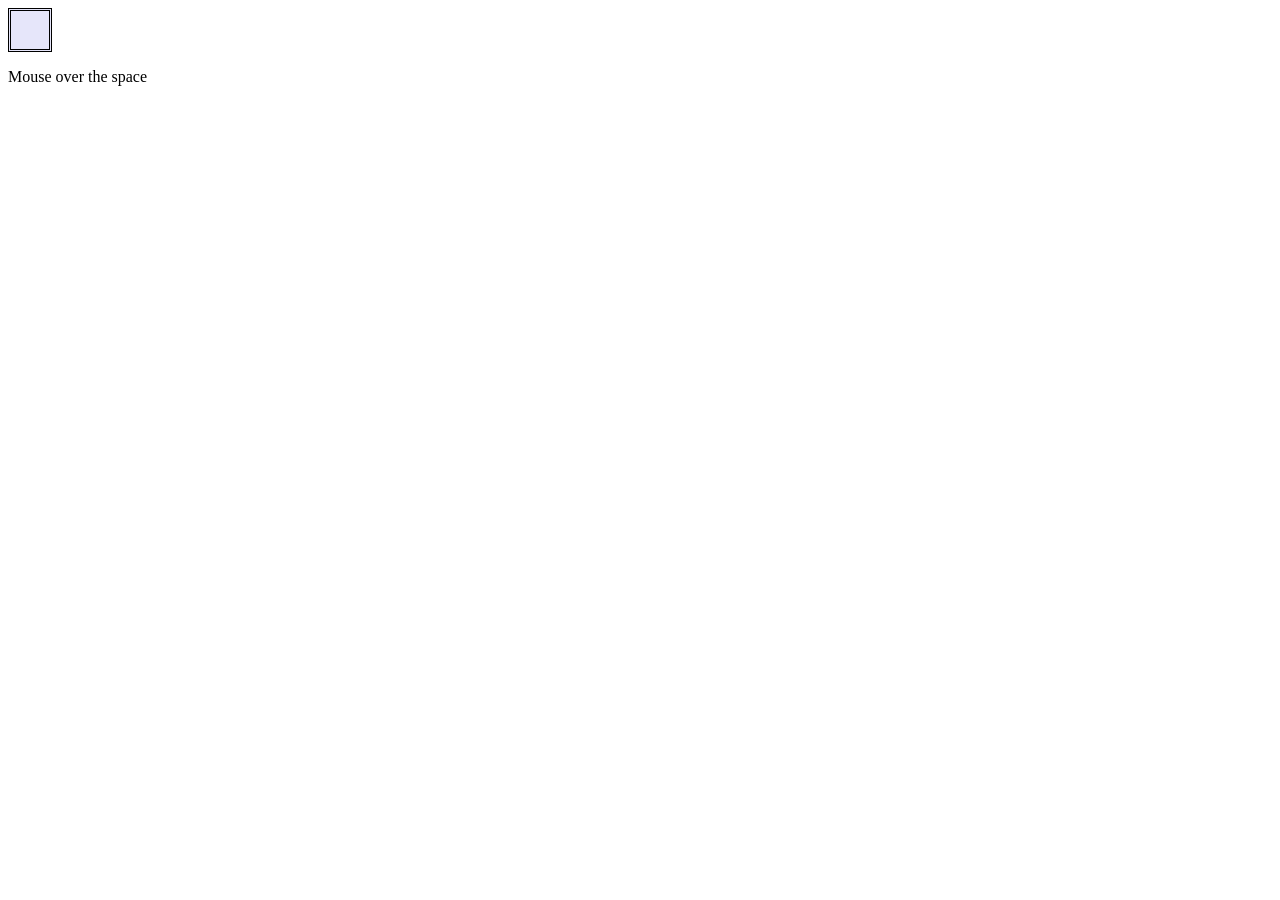
<file: Sunday.html>
<!DOCTYPE html>
<html lang="en">
<head>
    <meta charset="UTF-8">
    <meta name="viewport" content="width=device-width, initial-scale=1.0">
    <title>Document</title>
    <style>
        #chocolate
        {
            width: 1cm;
            height: 1cm;
            position: relative;
            background-color: lavender;
            border-style: double;

        }
    </style>
</head>
<body>
    <div id="chocolate">
       
    </div>
    <p> Mouse over the space </p>
    <script>
        const box=document.getElementById("chocolate");
        let x=100;
        let y=100;
        const step =10;
        document.addEventListener("keydown",function (keys) {
            if (keys.code=="ArrowDown") {
                y+=step;
            }
            if (keys.code=="ArrowUp") {
                y-=step;
            }
            if (keys.code=="ArrowRight") {
                x+=step;
            }
            if (keys.code=="ArrowLeft") {
                x-=step;
            }
            box.style.left=x+"px";
            box.style.top=y+"px";
        });
        const candy = document.getElementById("chocolate");
        candy.addEventListener("mouseover",function ()
    {
        candy.style.backgroundColor="chocolate";
        candy.innerText="Dark Chocolate";
    });
    candy.addEventListener("mouseout",function ()
    {
        candy.style.backgroundColor="lavender";
        candy.innerText="Kitkat";
    }
    );
    </script>
</body>
</html>
</file>
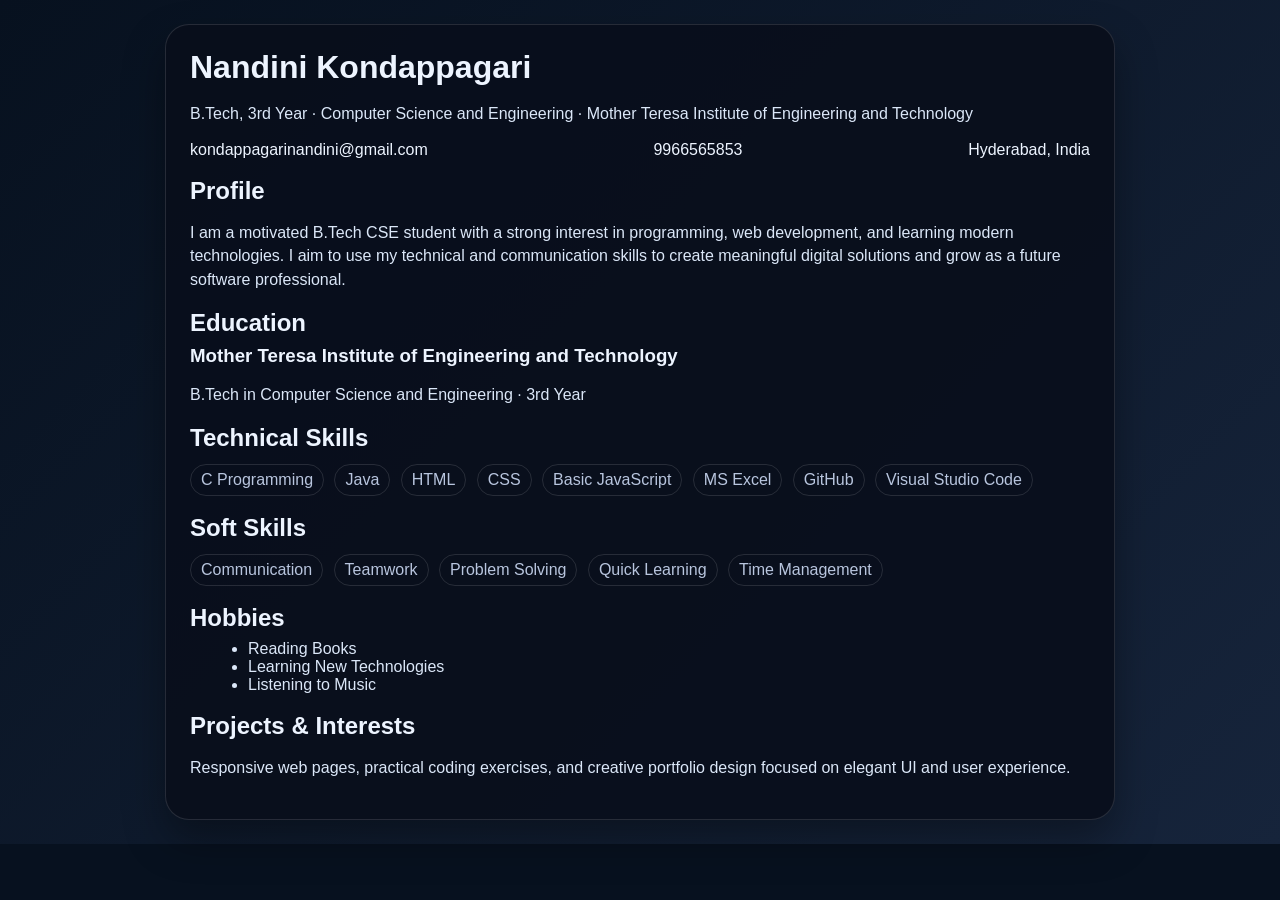
<file: alligning.html/resume.html>
<!doctype html>
<html lang="en">
<head>
  <meta charset="utf-8" />
  <meta name="viewport" content="width=device-width, initial-scale=1" />
  <title>Nandini Kondappagari | Resume</title>
  <style>
    :root { color-scheme: dark; font-family: Arial, sans-serif; background: #07111f; color:#edf4ff; }
    body { margin: 0; padding: 24px; background: linear-gradient(135deg,#07111f,#16243b); }
    .card { max-width: 900px; margin: 0 auto; background: rgba(9,15,28,0.92); border:1px solid rgba(255,255,255,0.12); border-radius: 24px; padding: 24px; box-shadow: 0 20px 40px rgba(0,0,0,0.35); }
    h1, h2, h3 { margin: 0 0 8px; }
    p { color: #dbe7f8; line-height: 1.45; }
    .row { display:flex; justify-content:space-between; flex-wrap: wrap; gap: 10px; }
    .pill { display:inline-block; border:1px solid rgba(255,255,255,0.12); border-radius:999px; padding:6px 10px; margin: 4px 6px 0 0; color:#b8c5de; }
    section { margin-top: 18px; }
    ul { margin: 6px 0 0 18px; color: #dbe7f8; }
  </style>
</head>
<body>
  <main class="card">
    <h1>Nandini Kondappagari</h1>
    <p>B.Tech, 3rd Year · Computer Science and Engineering · Mother Teresa Institute of Engineering and Technology</p>
    <div class="row">
      <span>kondappagarinandini@gmail.com</span>
      <span>9966565853</span>
      <span>Hyderabad, India</span>
    </div>

    <section>
      <h2>Profile</h2>
      <p>I am a motivated B.Tech CSE student with a strong interest in programming, web development, and learning modern technologies. I aim to use my technical and communication skills to create meaningful digital solutions and grow as a future software professional.</p>
    </section>

    <section>
      <h2>Education</h2>
      <h3>Mother Teresa Institute of Engineering and Technology</h3>
      <p>B.Tech in Computer Science and Engineering · 3rd Year</p>
    </section>

    <section>
      <h2>Technical Skills</h2>
      <div>
        <span class="pill">C Programming</span>
        <span class="pill">Java</span>
        <span class="pill">HTML</span>
        <span class="pill">CSS</span>
        <span class="pill">Basic JavaScript</span>
        <span class="pill">MS Excel</span>
        <span class="pill">GitHub</span>
        <span class="pill">Visual Studio Code</span>
      </div>
    </section>

    <section>
      <h2>Soft Skills</h2>
      <div>
        <span class="pill">Communication</span>
        <span class="pill">Teamwork</span>
        <span class="pill">Problem Solving</span>
        <span class="pill">Quick Learning</span>
        <span class="pill">Time Management</span>
      </div>
    </section>

    <section>
      <h2>Hobbies</h2>
      <ul>
        <li>Reading Books</li>
        <li>Learning New Technologies</li>
        <li>Listening to Music</li>
      </ul>
    </section>

    <section>
      <h2>Projects & Interests</h2>
      <p>Responsive web pages, practical coding exercises, and creative portfolio design focused on elegant UI and user experience.</p>
    </section>
  </main>
</body>
</html>
</file>
<file: portfolio.css>
*{
margin:0;
padding:0;
box-sizing:border-box;
scroll-behavior:smooth;
}

body{
font-family:'Poppins',sans-serif;

background:
linear-gradient(
135deg,
#f9f5ef,
#eef4ed,
#dfeeea,
#f6f0e6);

color:#263238;
}

nav{
display:flex;
justify-content:space-between;
align-items:center;

padding:25px 8%;

background:rgba(255,255,255,0.4);

backdrop-filter:blur(15px);

position:sticky;
top:0;
z-index:1000;
}

.logo{
font-size:2rem;
color:#2f5d50;
font-weight:700;
}

nav ul{
display:flex;
gap:25px;
list-style:none;
}

nav ul li a{
text-decoration:none;
color:#263238;
font-weight:500;
transition:.4s;
}

nav ul li a:hover{
color:#2f5d50;
}

.hero{
height:100vh;

display:flex;
justify-content:center;
align-items:center;

text-align:center;
padding:30px;
}

.hello{
letter-spacing:4px;
color:#6b8f71;
font-size:14px;
}

.hero h1{
font-size:5rem;
color:#2f5d50;
}

.hero h2{
font-size:2rem;
margin:15px 0;
color:#a47148;
}

.intro{
max-width:700px;
line-height:1.9;
font-size:1.05rem;
}

button{
margin-top:30px;

padding:15px 35px;

border:none;
border-radius:40px;

background:#2f5d50;
color:white;

cursor:pointer;

transition:.4s;
}

button:hover{
transform:translateY(-6px);

background:#567d6d;

box-shadow:0 10px 20px rgba(0,0,0,.15);
}

.glass{
width:85%;
margin:50px auto;

padding:40px;

border-radius:25px;

background:rgba(255,255,255,0.4);

backdrop-filter:blur(15px);

box-shadow:0 8px 25px rgba(0,0,0,.08);
}

.glass h2{
text-align:center;
margin-bottom:25px;
color:#2f5d50;
}

.card{
background:white;

padding:20px;

margin:15px 0;

border-radius:15px;

transition:.4s;
}

.card:hover{
transform:translateX(10px);
background:#f5fbf7;
}

.skills-grid{
display:grid;

grid-template-columns:
repeat(auto-fit,minmax(180px,1fr));

gap:20px;
}

.skill-box{
background:white;

padding:20px;

border-radius:15px;

text-align:center;

transition:.4s;

cursor:pointer;
}

.skill-box:hover{
background:#2f5d50;
color:white;
transform:scale(1.05);
}

#assistant-btn{
position:fixed;

right:25px;
bottom:25px;

width:65px;
height:65px;

border-radius:50%;

font-size:24px;
}
</file>
<file: alligning.html/style.css>
:root {
  --bg: #07111f;
  --surface: rgba(8, 15, 28, 0.72);
  --surface-2: rgba(10, 21, 37, 0.95);
  --text: #edf4ff;
  --muted: #b8c5de;
  --primary: #8b7cff;
  --secondary: #27d7df;
  --accent: #ffca6b;
  --border: rgba(255,255,255,0.12);
  --shadow: 0 16px 42px rgba(3, 8, 18, 0.45);
}

body.light {
  --bg: linear-gradient(135deg, #f4f7ff 0%, #fffaf5 50%, #eef8ff 100%);
  --surface: rgba(255, 255, 255, 0.86);
  --surface-2: rgba(255, 255, 255, 0.95);
  --text: #16233a;
  --muted: #51607d;
  --primary: #5b5cff;
  --secondary: #18a7b8;
  --accent: #ffb24d;
  --border: rgba(22, 35, 58, 0.12);
  --shadow: 0 18px 42px rgba(14, 24, 45, 0.12);
}

* { box-sizing: border-box; }
html { scroll-behavior: smooth; }
body {
  margin: 0;
  font-family: 'Inter', 'Segoe UI', sans-serif;
  color: var(--text);
  background: var(--bg);
  min-height: 100vh;
  line-height: 1.6;
}

body::before {
  content: '';
  position: fixed;
  inset: 0;
  background:
    radial-gradient(circle at top, rgba(139,124,255,0.14), transparent 25%),
    radial-gradient(circle at right top, rgba(39,215,223,0.12), transparent 20%);
  z-index: -2;
}

canvas#particles {
  position: fixed;
  inset: 0;
  width: 100%;
  height: 100%;
  z-index: -1;
  opacity: 0.9;
}

img { max-width: 100%; display: block; }
a { text-decoration: none; color: inherit; }
button, input, textarea { font: inherit; }

.container {
  width: min(1200px, calc(100% - 1.4rem));
  margin: 0 auto;
}

.section {
  padding: 72px 0;
}

.eyebrow {
  text-transform: uppercase;
  letter-spacing: 0.34em;
  font-size: 0.78rem;
  color: var(--secondary);
  font-weight: 700;
}

.title {
  font-size: clamp(1.8rem, 6vw, 2.75rem);
  line-height: 1.1;
  margin: 0.35rem 0 0.8rem;
}

.lead {
  color: var(--muted);
  max-width: 700px;
}

.btn {
  display: inline-flex;
  align-items: center;
  justify-content: center;
  gap: 0.5rem;
  padding: 0.82rem 1.1rem;
  border-radius: 999px;
  border: 1px solid var(--border);
  background: linear-gradient(135deg, rgba(139,124,255,0.12), rgba(39,215,223,0.10));
  color: var(--text);
  transition: transform 180ms ease, background 180ms ease, border-color 180ms ease;
}

.btn:hover { transform: translateY(-2px); border-color: rgba(139,124,255,0.5); }
.btn.primary {
  background: linear-gradient(135deg, var(--primary), #a78bfa 60%, var(--secondary));
  color: #04101d;
  border: none;
  box-shadow: 0 12px 24px rgba(139,124,255,0.25);
}

.btn.secondary { background: rgba(255,255,255,0.04); }

.site-header {
  position: sticky;
  top: 0;
  z-index: 50;
  backdrop-filter: blur(14px);
  background: linear-gradient(180deg, rgba(4, 10, 18, 0.88), rgba(4,10,18,0.65));
  border-bottom: 1px solid var(--border);
}

body.light .site-header {
  background: linear-gradient(180deg, rgba(245, 248, 255, 0.92), rgba(245,248,255,0.75));
}

.nav-wrap {
  display: flex;
  align-items: center;
  justify-content: space-between;
  min-height: 72px;
  gap: 1rem;
}

.brand {
  display: flex;
  align-items: center;
  gap: 0.75rem;
  font-weight: 800;
  letter-spacing: 0.08em;
  text-transform: uppercase;
}

.brand-mark {
  width: 42px;
  height: 42px;
  border-radius: 12px;
  background: linear-gradient(135deg, var(--primary), var(--secondary));
  display: grid;
  place-items: center;
  box-shadow: var(--shadow);
}

.nav-links { display: flex; align-items: center; gap: 1rem; }
.nav-links a {
  color: var(--muted);
  font-weight: 600;
  padding: 0.35rem 0.25rem;
}
.nav-links a:hover, .nav-links a.active { color: var(--text); }

.nav-actions { display: flex; align-items: center; gap: 0.75rem; }

.icon-btn {
  width: 42px;
  height: 42px;
  border-radius: 999px;
  border: 1px solid var(--border);
  background: rgba(255,255,255,0.04);
  color: var(--text);
  display: grid;
  place-items: center;
  cursor: pointer;
}

.menu-btn { display: none; }

.hero-grid {
  display: grid;
  grid-template-columns: 1.15fr 0.85fr;
  gap: 1.4rem;
  align-items: center;
  min-height: calc(100vh - 72px);
}

.hero-card, .glass-card, .mini-card {
  background: var(--surface);
  border: 1px solid var(--border);
  border-radius: 28px;
  box-shadow: var(--shadow);
  backdrop-filter: blur(18px);
}

.hero-card { padding: 1.2rem; }

.badge-row { display:flex; flex-wrap:wrap; gap:0.6rem; margin-bottom: 0.9rem; }
.badge {
  display:inline-flex; align-items:center; gap:0.4rem;
  background: rgba(255,255,255,0.06); border:1px solid var(--border); border-radius:999px;
  padding:0.45rem 0.7rem; color:var(--muted); font-size:0.92rem;
}

.hero h1 { font-size: clamp(2.3rem, 8vw, 4.4rem); line-height: 1.03; margin: 0 0 0.7rem; }
.hero .accent { color: var(--secondary); }

.typing {
  color: var(--muted);
  min-height: 1.7em;
  font-size: 1.05rem;
}

.hero-cta { display:flex; gap: 0.75rem; flex-wrap: wrap; margin-top: 1rem; }

.quick-stats {
  display: grid;
  grid-template-columns: repeat(3, 1fr);
  gap: 0.8rem;
  margin-top: 1.2rem;
}

.quick-stats .stat {
  padding: 0.9rem; border-radius: 18px;
  background: var(--surface-2); border:1px solid var(--border);
}
.quick-stats strong { display:block; font-size:1.2rem; }
.quick-stats span { color:var(--muted); font-size:0.92rem; }

.profile-panel {
  display:grid; gap:1rem;
}

.profile-card { padding: 1rem; }

.avatar-wrap {
  border-radius: 24px;
  padding: 1rem;
  background: linear-gradient(145deg, rgba(139,124,255,0.18), rgba(39,215,223,0.10));
  border:1px solid var(--border);
}

.avatar-ring {
  border-radius: 24px;
  min-height: 240px;
  display:grid; place-items:center;
  background:
    radial-gradient(circle at top, rgba(255,255,255,0.14), transparent 15%),
    linear-gradient(135deg, rgba(139,124,255,0.88), rgba(39,215,223,0.82));
  color: #07212f;
  font-size: 4rem;
  font-weight: 800;
}

.info-list { display:grid; gap:0.6rem; margin-top: 0.6rem; }
.info-item {
  display:flex; justify-content:space-between; align-items:center; gap:1rem;
  padding:0.55rem 0; border-bottom:1px solid var(--border);
}
.info-item:last-child { border-bottom: none; }
.info-item span:first-child { color: var(--muted); font-size:0.92rem; }

.section-header { margin-bottom: 1.1rem; }

.about-grid, .grid-2 {
  display:grid; grid-template-columns: 1.1fr 0.9fr; gap: 1rem;
}

.about-card, .skill-card, .project-card, .timeline-card, .cert-card, .testimonial-card, .contact-card, .mini-card {
  padding: 1rem;
}

.about-card p { color: var(--muted); }

.highlight-list { display:grid; gap:0.65rem; margin-top: 1rem; }
.highlight-item {
  display:flex; align-items:flex-start; gap:0.7rem;
  background: rgba(255,255,255,0.04);
  border:1px solid var(--border); border-radius: 16px; padding:0.8rem;
}
.highlight-item strong { display:block; }
.highlight-item span { color: var(--muted); font-size:0.92rem; }

.skill-grid { display:grid; grid-template-columns: repeat(2, 1fr); gap: 1rem; }
.skill-card h3 { margin: 0 0 0.1rem; }
.skill-card p { color: var(--muted); margin-bottom: 0.7rem; }
.skill-tag-row { display:flex; flex-wrap:wrap; gap:0.45rem; margin-top: 0.7rem; }
.skill-tag {
  border:1px solid var(--border); border-radius:999px; padding:0.35rem 0.55rem;
  font-size:0.82rem; color:var(--muted); background: rgba(255,255,255,0.04);
}

.progress-wrap { display:grid; gap:0.35rem; margin-top: .6rem; }
.progress-bar {
  width:100%; height:8px; border-radius:999px; overflow:hidden; background: rgba(255,255,255,0.08);
}
.progress-fill {
  height:100%; border-radius:999px;
  width: 0; background: linear-gradient(135deg, var(--primary), var(--secondary));
  transition: width 1s ease;
}

.filter-row { display:flex; flex-wrap:wrap; gap:0.6rem; margin-bottom: 1rem; }
.filter-chip {
  border:1px solid var(--border); border-radius:999px; padding:0.45rem 0.75rem; background: rgba(255,255,255,0.04);
  color: var(--muted); cursor:pointer;
}
.filter-chip.active { color: var(--text); background: linear-gradient(135deg, rgba(139,124,255,0.16), rgba(39,215,223,0.14)); border-color: rgba(139,124,255,0.35); }

.project-grid { display:grid; grid-template-columns: repeat(3, 1fr); gap: 1rem; }
.project-card { overflow:hidden; display:flex; flex-direction:column; }
.project-visual {
  min-height: 126px; border-radius: 18px; margin-bottom: 0.75rem;
  background: linear-gradient(135deg, rgba(139,124,255,0.22), rgba(39,215,223,0.18));
  position:relative; overflow:hidden;
}
.project-visual::after {
  content: '✦'; position:absolute; inset:auto 14px 12px auto; font-size:1.8rem; color: rgba(255,255,255,0.6);
}
.project-card h3 { margin: 0 0 0.25rem; }
.project-card p { color: var(--muted); margin-bottom: 0.6rem; font-size: 0.95rem; }
.project-tags { display:flex; flex-wrap:wrap; gap:0.35rem; margin-bottom: 0.75rem; }
.project-tags span { font-size: 0.82rem; color: var(--text); border:1px solid var(--border); border-radius:999px; padding: 0.25rem 0.55rem; background: rgba(255,255,255,0.04); }
.project-links { display:flex; gap:0.5rem; flex-wrap:wrap; margin-top:auto; }
.project-links a { font-size: 0.92rem; color: var(--secondary); font-weight: 700; }

.timeline-grid { display:grid; grid-template-columns: repeat(2, 1fr); gap: 1rem; }
.timeline-card { position:relative; }
.timeline-card::before {
  content:''; position:absolute; left: -0.35rem; top: 1rem; width: 9px; height: 9px; border-radius:50%; background: linear-gradient(135deg, var(--primary), var(--secondary)); box-shadow: 0 0 0 4px rgba(139,124,255,0.13);
}
.timeline-card h3 { margin-bottom: 0.15rem; }
.timeline-card .meta { color: var(--muted); font-size: 0.95rem; margin-bottom: 0.6rem; }
.timeline-card ul { margin: 0; padding-left: 1rem; color: var(--muted); }

.cert-grid, .achieve-grid { display:grid; grid-template-columns: repeat(4, 1fr); gap: 1rem; }
.cert-card { text-align:left; }
.cert-icon {
  width: 52px; height: 52px; border-radius: 14px; display:grid; place-items:center;
  background: linear-gradient(135deg, rgba(139,124,255,0.16), rgba(39,215,223,0.14));
  border:1px solid var(--border); margin-bottom: 0.55rem;
}
.cert-card h3 { margin: 0 0 0.15rem; font-size: 1.02rem; }
.cert-card p { color: var(--muted); margin: 0 0 0.45rem; font-size: 0.92rem; }

.achievement-card {
  text-align:center; padding: 1rem; border-radius: 18px; background: var(--surface);
  border:1px solid var(--border); box-shadow: var(--shadow);
}
.achievement-card span { display:block; color: var(--muted); font-size: 0.92rem; }
.achievement-card strong { font-size: 1.6rem; color: var(--text); }

.testimonial-shell { position: relative; }
.testimonial-card { min-height: 190px; }
.testimonial-card p { color: var(--muted); }
.person { display:flex; align-items:center; gap:0.7rem; margin-top: 0.8rem; }
.avatar-sm { width: 46px; height:46px; border-radius: 50%; display:grid; place-items:center; background: linear-gradient(135deg, var(--primary), var(--secondary)); color: #0d1729; font-weight: 800; }
.person strong { display:block; }
.person span { color: var(--muted); font-size: 0.9rem; }

.carousel-controls { display:flex; justify-content:flex-end; gap:0.45rem; margin-top: 0.8rem; }
.carousel-controls button { border:none; background: rgba(255,255,255,0.06); color: var(--text); width:40px; height:40px; border-radius:50%; cursor:pointer; border:1px solid var(--border); }

.contact-grid { display:grid; grid-template-columns: 0.9fr 1.1fr; gap:1rem; align-items:start; }
.contact-card .info-list { margin-top: 1rem; }
.contact-form {
  display:grid; gap:0.75rem;
  padding: 1rem;
  border-radius: 18px;
  background: var(--surface);
  border:1px solid var(--border); box-shadow: var(--shadow);
}
.form-row { display:grid; grid-template-columns: repeat(2, 1fr); gap:0.75rem; }
.contact-form label { display:grid; gap:0.25rem; color: var(--muted); font-size: 0.92rem; }
.contact-form input, .contact-form textarea {
  border: 1px solid var(--border); border-radius: 14px; background: rgba(255,255,255,0.04); color: var(--text); padding:0.75rem 0.8rem;
}
.contact-form textarea { min-height: 110px; resize: vertical; }

.site-footer {
  padding: 22px 0 42px; color: var(--muted); text-align:center; border-top: 1px solid var(--border); margin-top: 20px;
}

@media (max-width: 1080px) {
  .hero-grid, .about-grid, .grid-2, .contact-grid { grid-template-columns: 1fr; }
  .project-grid { grid-template-columns: repeat(2, 1fr); }
  .cert-grid { grid-template-columns: repeat(2, 1fr); }
  .achieve-grid { grid-template-columns: repeat(2, 1fr); }
}

@media (max-width: 860px) {
  .menu-btn { display: inline-grid; }
  .nav-links {
    position: fixed; inset: 72px 12px auto 12px;
    padding: 0.75rem; border-radius: 18px; border:1px solid var(--border); background: var(--surface-2); backdrop-filter: blur(18px);
    flex-direction: column; align-items: stretch;
    transform: translateY(-10px); opacity: 0; pointer-events: none; transition: all 160ms ease;
  }
  .nav-links.open { transform: translateY(0); opacity: 1; pointer-events: auto; }
  .nav-actions .text-btn { display:none; }
  .skill-grid, .timeline-grid, .project-grid, .cert-grid, .achieve-grid { grid-template-columns: 1fr; }
}

@media (max-width: 640px) {
  .section { padding: 56px 0; }
  .hero-grid { min-height: auto; }
  .quick-stats { grid-template-columns: 1fr; }
  .hero-cta { flex-direction: column; align-items: stretch; }
  .btn { width: 100%; }
  .form-row { grid-template-columns: 1fr; }
}

.reveal { opacity: 0; transform: translateY(18px); transition: opacity .6s ease, transform .6s ease; }
.reveal.in-view { opacity: 1; transform: translateY(0); }
</file>
<file: gradient.css>
body{
        display: flex;
        flex-direction: row ;
        flex-wrap: wrap ;
        gap :1cm;
        flex-grow:1;

    }
</file>
<file: grid.css>
.friends{
    display: grid ;
    grid-template-columns: 200px 1fr;
    grid-template-rows:150px 150px 50px ;
    gap: 1cm;

}
header{
    grid-column: 1/3 ;
    background: peachpuff;
}
footer{
    grid-column: 1/3 ;
    background: lightblue ;
}
main{
    background: lightgreen;
}
aside{
    background:red ;
}
.grid{
    display: grid ;
    grid-template-columns: repeat(3,1fr) ;
    gap: 1cm ;
}
.d1{
    background: pink ;
    text-align:center ;
    padding: 1cm;
}
</file>
<file: flex.css>
nav{
    display: flex;
    justify-content: space-between ;
    align-items : center ;
    background-color:pink ;
}
.meat{
    flex-direction: column ;
    list-style: none;
}
ul{
    display: flex;
    gap: 1cm;
    list-style:square ;
}
</file>
